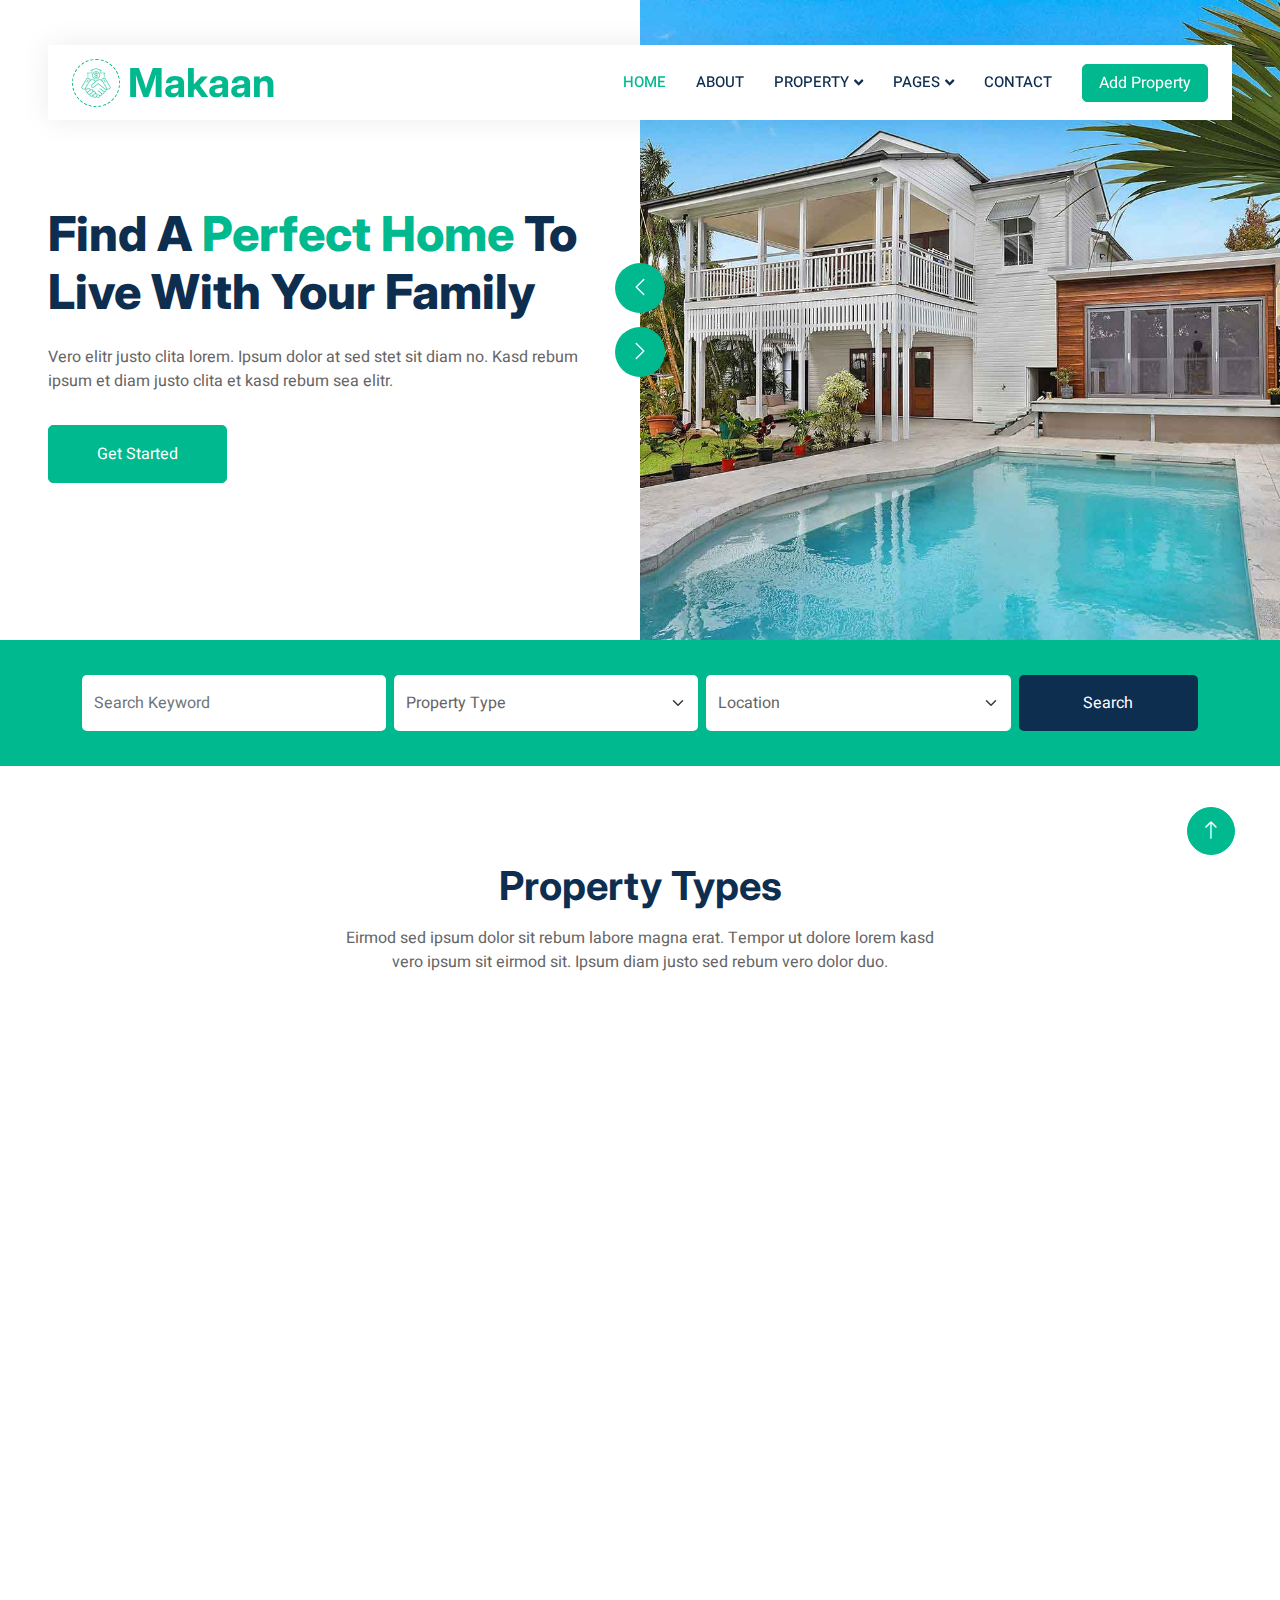
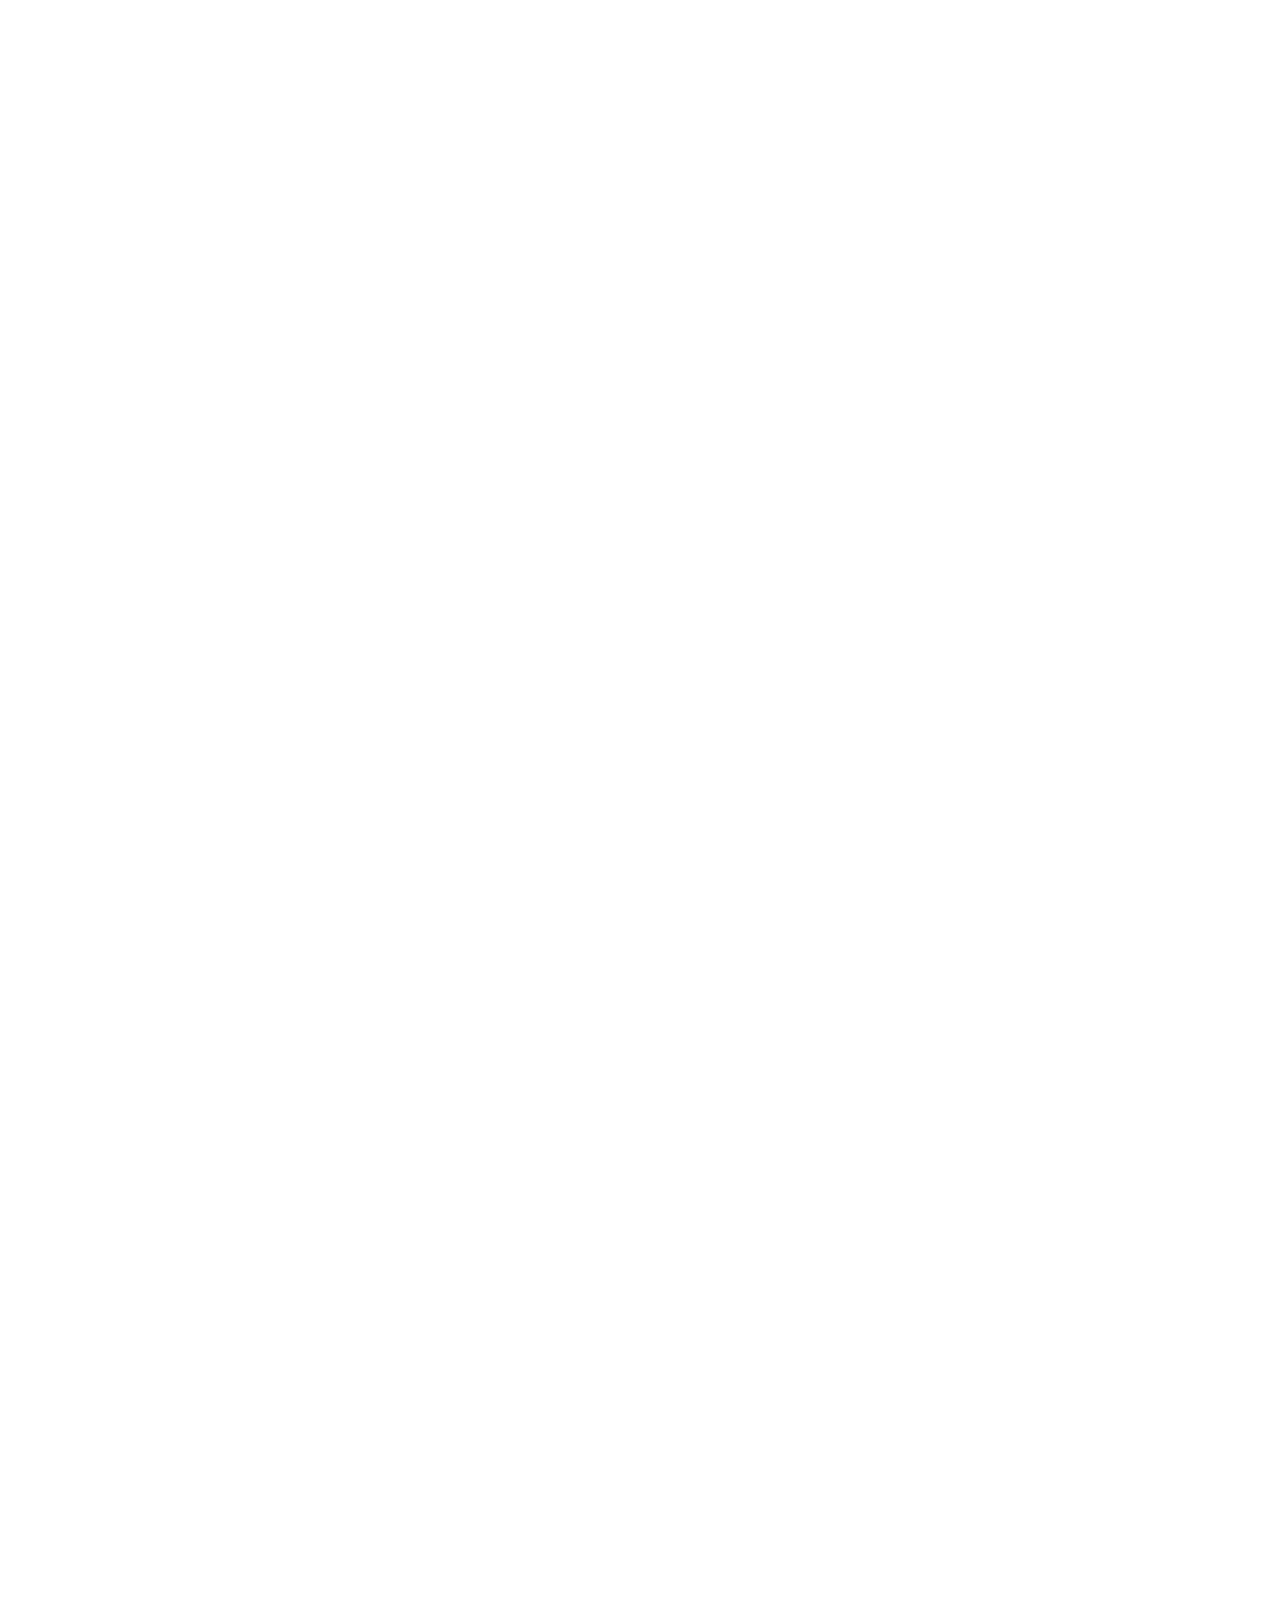
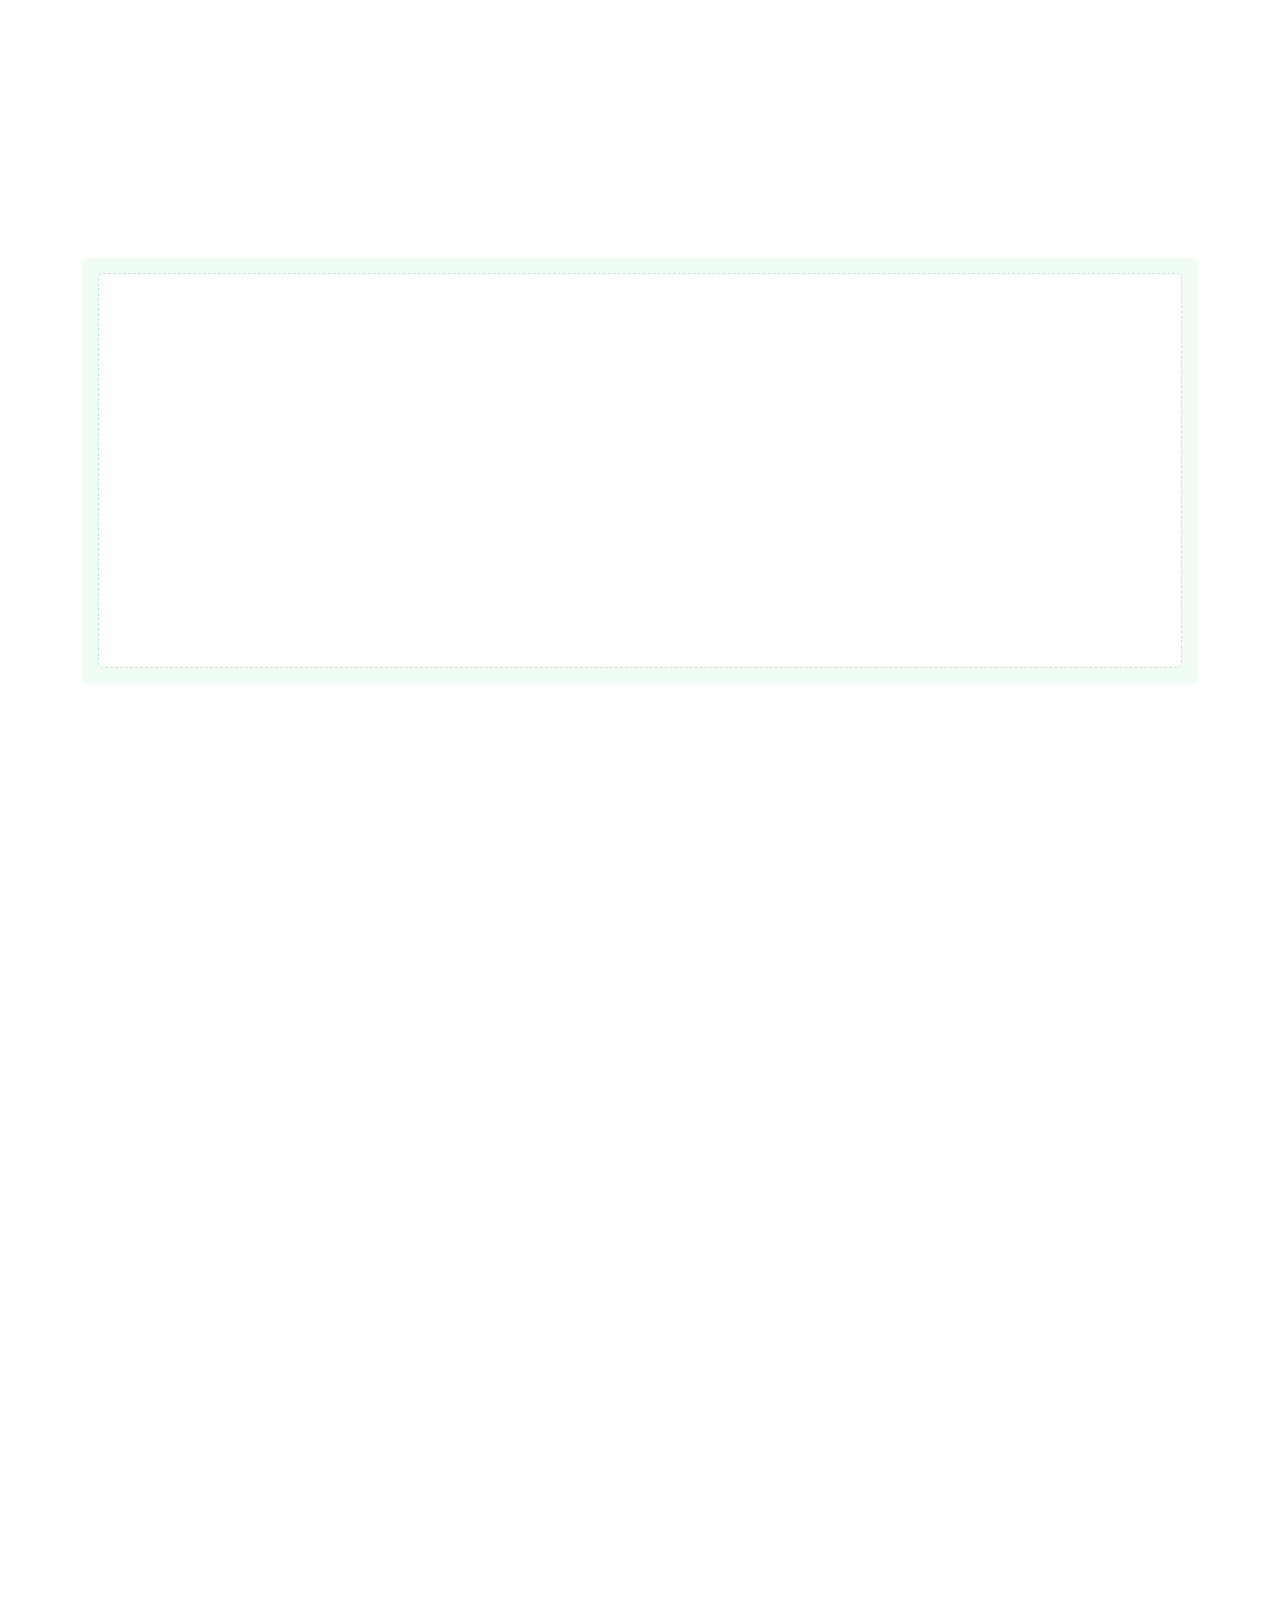
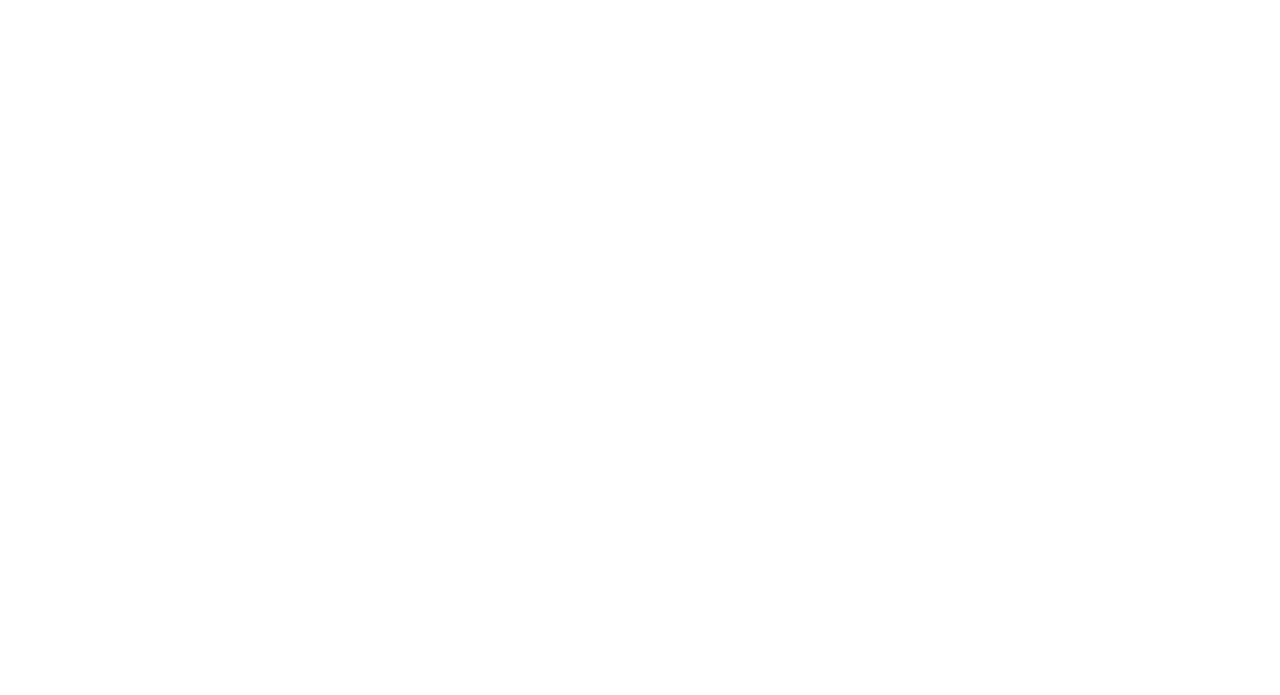
<file: Профи/website_conditioner/splitsystem/app/static/index.html>
<!DOCTYPE html>
<html lang="en">

<head>
    <meta charset="utf-8">
    <title>Makaan - Real Estate HTML Template</title>
    <meta content="width=device-width, initial-scale=1.0" name="viewport">
    <meta content="" name="keywords">
    <meta content="" name="description">

    <!-- Favicon -->
    <link href="img/favicon.ico" rel="icon">

    <!-- Google Web Fonts -->
    <link rel="preconnect" href="https://fonts.googleapis.com">
    <link rel="preconnect" href="https://fonts.gstatic.com" crossorigin>
    <link href="https://fonts.googleapis.com/css2?family=Heebo:wght@400;500;600&family=Inter:wght@700;800&display=swap" rel="stylesheet">
    
    <!-- Icon Font Stylesheet -->
    <link href="https://cdnjs.cloudflare.com/ajax/libs/font-awesome/5.10.0/css/all.min.css" rel="stylesheet">
    <link href="https://cdn.jsdelivr.net/npm/bootstrap-icons@1.4.1/font/bootstrap-icons.css" rel="stylesheet">

    <!-- Libraries Stylesheet -->
    <link href="lib/animate/animate.min.css" rel="stylesheet">
    <link href="lib/owlcarousel/assets/owl.carousel.min.css" rel="stylesheet">

    <!-- Customized Bootstrap Stylesheet -->
    <link href="css/bootstrap.min.css" rel="stylesheet">

    <!-- Template Stylesheet -->
    <link href="css/style.css" rel="stylesheet">
</head>

<body>
    <div class="container-xxl bg-white p-0">
        <!-- Spinner Start -->
        <div id="spinner" class="show bg-white position-fixed translate-middle w-100 vh-100 top-50 start-50 d-flex align-items-center justify-content-center">
            <div class="spinner-border text-primary" style="width: 3rem; height: 3rem;" role="status">
                <span class="sr-only">Loading...</span>
            </div>
        </div>
        <!-- Spinner End -->


        <!-- Navbar Start -->
        <div class="container-fluid nav-bar bg-transparent">
            <nav class="navbar navbar-expand-lg bg-white navbar-light py-0 px-4">
                <a href="index.html" class="navbar-brand d-flex align-items-center text-center">
                    <div class="icon p-2 me-2">
                        <img class="img-fluid" src="img/icon-deal.png" alt="Icon" style="width: 30px; height: 30px;">
                    </div>
                    <h1 class="m-0 text-primary">Makaan</h1>
                </a>
                <button type="button" class="navbar-toggler" data-bs-toggle="collapse" data-bs-target="#navbarCollapse">
                    <span class="navbar-toggler-icon"></span>
                </button>
                <div class="collapse navbar-collapse" id="navbarCollapse">
                    <div class="navbar-nav ms-auto">
                        <a href="index.html" class="nav-item nav-link active">Home</a>
                        <a href="about.html" class="nav-item nav-link">About</a>
                        <div class="nav-item dropdown">
                            <a href="#" class="nav-link dropdown-toggle" data-bs-toggle="dropdown">Property</a>
                            <div class="dropdown-menu rounded-0 m-0">
                                <a href="property-list.html" class="dropdown-item">Property List</a>
                                <a href="property-type.html" class="dropdown-item">Property Type</a>
                                <a href="property-agent.html" class="dropdown-item">Property Agent</a>
                            </div>
                        </div>
                        <div class="nav-item dropdown">
                            <a href="#" class="nav-link dropdown-toggle" data-bs-toggle="dropdown">Pages</a>
                            <div class="dropdown-menu rounded-0 m-0">
                                <a href="testimonial.html" class="dropdown-item">Testimonial</a>
                                <a href="404.html" class="dropdown-item">404 Error</a>
                            </div>
                        </div>
                        <a href="contact.html" class="nav-item nav-link">Contact</a>
                    </div>
                    <a href="" class="btn btn-primary px-3 d-none d-lg-flex">Add Property</a>
                </div>
            </nav>
        </div>
        <!-- Navbar End -->


        <!-- Header Start -->
        <div class="container-fluid header bg-white p-0">
            <div class="row g-0 align-items-center flex-column-reverse flex-md-row">
                <div class="col-md-6 p-5 mt-lg-5">
                    <h1 class="display-5 animated fadeIn mb-4">Find A <span class="text-primary">Perfect Home</span> To Live With Your Family</h1>
                    <p class="animated fadeIn mb-4 pb-2">Vero elitr justo clita lorem. Ipsum dolor at sed stet
                        sit diam no. Kasd rebum ipsum et diam justo clita et kasd rebum sea elitr.</p>
                    <a href="" class="btn btn-primary py-3 px-5 me-3 animated fadeIn">Get Started</a>
                </div>
                <div class="col-md-6 animated fadeIn">
                    <div class="owl-carousel header-carousel">
                        <div class="owl-carousel-item">
                            <img class="img-fluid" src="img/carousel-1.jpg" alt="">
                        </div>
                        <div class="owl-carousel-item">
                            <img class="img-fluid" src="img/carousel-2.jpg" alt="">
                        </div>
                    </div>
                </div>
            </div>
        </div>
        <!-- Header End -->


        <!-- Search Start -->
        <div class="container-fluid bg-primary mb-5 wow fadeIn" data-wow-delay="0.1s" style="padding: 35px;">
            <div class="container">
                <div class="row g-2">
                    <div class="col-md-10">
                        <div class="row g-2">
                            <div class="col-md-4">
                                <input type="text" class="form-control border-0 py-3" placeholder="Search Keyword">
                            </div>
                            <div class="col-md-4">
                                <select class="form-select border-0 py-3">
                                    <option selected>Property Type</option>
                                    <option value="1">Property Type 1</option>
                                    <option value="2">Property Type 2</option>
                                    <option value="3">Property Type 3</option>
                                </select>
                            </div>
                            <div class="col-md-4">
                                <select class="form-select border-0 py-3">
                                    <option selected>Location</option>
                                    <option value="1">Location 1</option>
                                    <option value="2">Location 2</option>
                                    <option value="3">Location 3</option>
                                </select>
                            </div>
                        </div>
                    </div>
                    <div class="col-md-2">
                        <button class="btn btn-dark border-0 w-100 py-3">Search</button>
                    </div>
                </div>
            </div>
        </div>
        <!-- Search End -->


        <!-- Category Start -->
        <div class="container-xxl py-5">
            <div class="container">
                <div class="text-center mx-auto mb-5 wow fadeInUp" data-wow-delay="0.1s" style="max-width: 600px;">
                    <h1 class="mb-3">Property Types</h1>
                    <p>Eirmod sed ipsum dolor sit rebum labore magna erat. Tempor ut dolore lorem kasd vero ipsum sit eirmod sit. Ipsum diam justo sed rebum vero dolor duo.</p>
                </div>
                <div class="row g-4">
                    <div class="col-lg-3 col-sm-6 wow fadeInUp" data-wow-delay="0.1s">
                        <a class="cat-item d-block bg-light text-center rounded p-3" href="">
                            <div class="rounded p-4">
                                <div class="icon mb-3">
                                    <img class="img-fluid" src="img/icon-apartment.png" alt="Icon">
                                </div>
                                <h6>Apartment</h6>
                                <span>123 Properties</span>
                            </div>
                        </a>
                    </div>
                    <div class="col-lg-3 col-sm-6 wow fadeInUp" data-wow-delay="0.3s">
                        <a class="cat-item d-block bg-light text-center rounded p-3" href="">
                            <div class="rounded p-4">
                                <div class="icon mb-3">
                                    <img class="img-fluid" src="img/icon-villa.png" alt="Icon">
                                </div>
                                <h6>Villa</h6>
                                <span>123 Properties</span>
                            </div>
                        </a>
                    </div>
                    <div class="col-lg-3 col-sm-6 wow fadeInUp" data-wow-delay="0.5s">
                        <a class="cat-item d-block bg-light text-center rounded p-3" href="">
                            <div class="rounded p-4">
                                <div class="icon mb-3">
                                    <img class="img-fluid" src="img/icon-house.png" alt="Icon">
                                </div>
                                <h6>Home</h6>
                                <span>123 Properties</span>
                            </div>
                        </a>
                    </div>
                    <div class="col-lg-3 col-sm-6 wow fadeInUp" data-wow-delay="0.7s">
                        <a class="cat-item d-block bg-light text-center rounded p-3" href="">
                            <div class="rounded p-4">
                                <div class="icon mb-3">
                                    <img class="img-fluid" src="img/icon-housing.png" alt="Icon">
                                </div>
                                <h6>Office</h6>
                                <span>123 Properties</span>
                            </div>
                        </a>
                    </div>
                    <div class="col-lg-3 col-sm-6 wow fadeInUp" data-wow-delay="0.1s">
                        <a class="cat-item d-block bg-light text-center rounded p-3" href="">
                            <div class="rounded p-4">
                                <div class="icon mb-3">
                                    <img class="img-fluid" src="img/icon-building.png" alt="Icon">
                                </div>
                                <h6>Building</h6>
                                <span>123 Properties</span>
                            </div>
                        </a>
                    </div>
                    <div class="col-lg-3 col-sm-6 wow fadeInUp" data-wow-delay="0.3s">
                        <a class="cat-item d-block bg-light text-center rounded p-3" href="">
                            <div class="rounded p-4">
                                <div class="icon mb-3">
                                    <img class="img-fluid" src="img/icon-neighborhood.png" alt="Icon">
                                </div>
                                <h6>Townhouse</h6>
                                <span>123 Properties</span>
                            </div>
                        </a>
                    </div>
                    <div class="col-lg-3 col-sm-6 wow fadeInUp" data-wow-delay="0.5s">
                        <a class="cat-item d-block bg-light text-center rounded p-3" href="">
                            <div class="rounded p-4">
                                <div class="icon mb-3">
                                    <img class="img-fluid" src="img/icon-condominium.png" alt="Icon">
                                </div>
                                <h6>Shop</h6>
                                <span>123 Properties</span>
                            </div>
                        </a>
                    </div>
                    <div class="col-lg-3 col-sm-6 wow fadeInUp" data-wow-delay="0.7s">
                        <a class="cat-item d-block bg-light text-center rounded p-3" href="">
                            <div class="rounded p-4">
                                <div class="icon mb-3">
                                    <img class="img-fluid" src="img/icon-luxury.png" alt="Icon">
                                </div>
                                <h6>Garage</h6>
                                <span>123 Properties</span>
                            </div>
                        </a>
                    </div>
                </div>
            </div>
        </div>
        <!-- Category End -->


        <!-- About Start -->
        <div class="container-xxl py-5">
            <div class="container">
                <div class="row g-5 align-items-center">
                    <div class="col-lg-6 wow fadeIn" data-wow-delay="0.1s">
                        <div class="about-img position-relative overflow-hidden p-5 pe-0">
                            <img class="img-fluid w-100" src="img/about.jpg">
                        </div>
                    </div>
                    <div class="col-lg-6 wow fadeIn" data-wow-delay="0.5s">
                        <h1 class="mb-4">#1 Place To Find The Perfect Property</h1>
                        <p class="mb-4">Tempor erat elitr rebum at clita. Diam dolor diam ipsum sit. Aliqu diam amet diam et eos. Clita erat ipsum et lorem et sit, sed stet lorem sit clita duo justo magna dolore erat amet</p>
                        <p><i class="fa fa-check text-primary me-3"></i>Tempor erat elitr rebum at clita</p>
                        <p><i class="fa fa-check text-primary me-3"></i>Aliqu diam amet diam et eos</p>
                        <p><i class="fa fa-check text-primary me-3"></i>Clita duo justo magna dolore erat amet</p>
                        <a class="btn btn-primary py-3 px-5 mt-3" href="">Read More</a>
                    </div>
                </div>
            </div>
        </div>
        <!-- About End -->


        <!-- Property List Start -->
        <div class="container-xxl py-5">
            <div class="container">
                <div class="row g-0 gx-5 align-items-end">
                    <div class="col-lg-6">
                        <div class="text-start mx-auto mb-5 wow slideInLeft" data-wow-delay="0.1s">
                            <h1 class="mb-3">Property Listing</h1>
                            <p>Eirmod sed ipsum dolor sit rebum labore magna erat. Tempor ut dolore lorem kasd vero ipsum sit eirmod sit diam justo sed rebum.</p>
                        </div>
                    </div>
                    <div class="col-lg-6 text-start text-lg-end wow slideInRight" data-wow-delay="0.1s">
                        <ul class="nav nav-pills d-inline-flex justify-content-end mb-5">
                            <li class="nav-item me-2">
                                <a class="btn btn-outline-primary active" data-bs-toggle="pill" href="#tab-1">Featured</a>
                            </li>
                            <li class="nav-item me-2">
                                <a class="btn btn-outline-primary" data-bs-toggle="pill" href="#tab-2">For Sell</a>
                            </li>
                            <li class="nav-item me-0">
                                <a class="btn btn-outline-primary" data-bs-toggle="pill" href="#tab-3">For Rent</a>
                            </li>
                        </ul>
                    </div>
                </div>
                <div class="tab-content">
                    <div id="tab-1" class="tab-pane fade show p-0 active">
                        <div class="row g-4">
                            <div class="col-lg-4 col-md-6 wow fadeInUp" data-wow-delay="0.1s">
                                <div class="property-item rounded overflow-hidden">
                                    <div class="position-relative overflow-hidden">
                                        <a href=""><img class="img-fluid" src="img/property-1.jpg" alt=""></a>
                                        <div class="bg-primary rounded text-white position-absolute start-0 top-0 m-4 py-1 px-3">For Sell</div>
                                        <div class="bg-white rounded-top text-primary position-absolute start-0 bottom-0 mx-4 pt-1 px-3">Appartment</div>
                                    </div>
                                    <div class="p-4 pb-0">
                                        <h5 class="text-primary mb-3">$12,345</h5>
                                        <a class="d-block h5 mb-2" href="">Golden Urban House For Sell</a>
                                        <p><i class="fa fa-map-marker-alt text-primary me-2"></i>123 Street, New York, USA</p>
                                    </div>
                                    <div class="d-flex border-top">
                                        <small class="flex-fill text-center border-end py-2"><i class="fa fa-ruler-combined text-primary me-2"></i>1000 Sqft</small>
                                        <small class="flex-fill text-center border-end py-2"><i class="fa fa-bed text-primary me-2"></i>3 Bed</small>
                                        <small class="flex-fill text-center py-2"><i class="fa fa-bath text-primary me-2"></i>2 Bath</small>
                                    </div>
                                </div>
                            </div>
                            <div class="col-lg-4 col-md-6 wow fadeInUp" data-wow-delay="0.3s">
                                <div class="property-item rounded overflow-hidden">
                                    <div class="position-relative overflow-hidden">
                                        <a href=""><img class="img-fluid" src="img/property-2.jpg" alt=""></a>
                                        <div class="bg-primary rounded text-white position-absolute start-0 top-0 m-4 py-1 px-3">For Rent</div>
                                        <div class="bg-white rounded-top text-primary position-absolute start-0 bottom-0 mx-4 pt-1 px-3">Villa</div>
                                    </div>
                                    <div class="p-4 pb-0">
                                        <h5 class="text-primary mb-3">$12,345</h5>
                                        <a class="d-block h5 mb-2" href="">Golden Urban House For Sell</a>
                                        <p><i class="fa fa-map-marker-alt text-primary me-2"></i>123 Street, New York, USA</p>
                                    </div>
                                    <div class="d-flex border-top">
                                        <small class="flex-fill text-center border-end py-2"><i class="fa fa-ruler-combined text-primary me-2"></i>1000 Sqft</small>
                                        <small class="flex-fill text-center border-end py-2"><i class="fa fa-bed text-primary me-2"></i>3 Bed</small>
                                        <small class="flex-fill text-center py-2"><i class="fa fa-bath text-primary me-2"></i>2 Bath</small>
                                    </div>
                                </div>
                            </div>
                            <div class="col-lg-4 col-md-6 wow fadeInUp" data-wow-delay="0.5s">
                                <div class="property-item rounded overflow-hidden">
                                    <div class="position-relative overflow-hidden">
                                        <a href=""><img class="img-fluid" src="img/property-3.jpg" alt=""></a>
                                        <div class="bg-primary rounded text-white position-absolute start-0 top-0 m-4 py-1 px-3">For Sell</div>
                                        <div class="bg-white rounded-top text-primary position-absolute start-0 bottom-0 mx-4 pt-1 px-3">Office</div>
                                    </div>
                                    <div class="p-4 pb-0">
                                        <h5 class="text-primary mb-3">$12,345</h5>
                                        <a class="d-block h5 mb-2" href="">Golden Urban House For Sell</a>
                                        <p><i class="fa fa-map-marker-alt text-primary me-2"></i>123 Street, New York, USA</p>
                                    </div>
                                    <div class="d-flex border-top">
                                        <small class="flex-fill text-center border-end py-2"><i class="fa fa-ruler-combined text-primary me-2"></i>1000 Sqft</small>
                                        <small class="flex-fill text-center border-end py-2"><i class="fa fa-bed text-primary me-2"></i>3 Bed</small>
                                        <small class="flex-fill text-center py-2"><i class="fa fa-bath text-primary me-2"></i>2 Bath</small>
                                    </div>
                                </div>
                            </div>
                            <div class="col-lg-4 col-md-6 wow fadeInUp" data-wow-delay="0.1s">
                                <div class="property-item rounded overflow-hidden">
                                    <div class="position-relative overflow-hidden">
                                        <a href=""><img class="img-fluid" src="img/property-4.jpg" alt=""></a>
                                        <div class="bg-primary rounded text-white position-absolute start-0 top-0 m-4 py-1 px-3">For Rent</div>
                                        <div class="bg-white rounded-top text-primary position-absolute start-0 bottom-0 mx-4 pt-1 px-3">Building</div>
                                    </div>
                                    <div class="p-4 pb-0">
                                        <h5 class="text-primary mb-3">$12,345</h5>
                                        <a class="d-block h5 mb-2" href="">Golden Urban House For Sell</a>
                                        <p><i class="fa fa-map-marker-alt text-primary me-2"></i>123 Street, New York, USA</p>
                                    </div>
                                    <div class="d-flex border-top">
                                        <small class="flex-fill text-center border-end py-2"><i class="fa fa-ruler-combined text-primary me-2"></i>1000 Sqft</small>
                                        <small class="flex-fill text-center border-end py-2"><i class="fa fa-bed text-primary me-2"></i>3 Bed</small>
                                        <small class="flex-fill text-center py-2"><i class="fa fa-bath text-primary me-2"></i>2 Bath</small>
                                    </div>
                                </div>
                            </div>
                            <div class="col-lg-4 col-md-6 wow fadeInUp" data-wow-delay="0.3s">
                                <div class="property-item rounded overflow-hidden">
                                    <div class="position-relative overflow-hidden">
                                        <a href=""><img class="img-fluid" src="img/property-5.jpg" alt=""></a>
                                        <div class="bg-primary rounded text-white position-absolute start-0 top-0 m-4 py-1 px-3">For Sell</div>
                                        <div class="bg-white rounded-top text-primary position-absolute start-0 bottom-0 mx-4 pt-1 px-3">Home</div>
                                    </div>
                                    <div class="p-4 pb-0">
                                        <h5 class="text-primary mb-3">$12,345</h5>
                                        <a class="d-block h5 mb-2" href="">Golden Urban House For Sell</a>
                                        <p><i class="fa fa-map-marker-alt text-primary me-2"></i>123 Street, New York, USA</p>
                                    </div>
                                    <div class="d-flex border-top">
                                        <small class="flex-fill text-center border-end py-2"><i class="fa fa-ruler-combined text-primary me-2"></i>1000 Sqft</small>
                                        <small class="flex-fill text-center border-end py-2"><i class="fa fa-bed text-primary me-2"></i>3 Bed</small>
                                        <small class="flex-fill text-center py-2"><i class="fa fa-bath text-primary me-2"></i>2 Bath</small>
                                    </div>
                                </div>
                            </div>
                            <div class="col-lg-4 col-md-6 wow fadeInUp" data-wow-delay="0.5s">
                                <div class="property-item rounded overflow-hidden">
                                    <div class="position-relative overflow-hidden">
                                        <a href=""><img class="img-fluid" src="img/property-6.jpg" alt=""></a>
                                        <div class="bg-primary rounded text-white position-absolute start-0 top-0 m-4 py-1 px-3">For Rent</div>
                                        <div class="bg-white rounded-top text-primary position-absolute start-0 bottom-0 mx-4 pt-1 px-3">Shop</div>
                                    </div>
                                    <div class="p-4 pb-0">
                                        <h5 class="text-primary mb-3">$12,345</h5>
                                        <a class="d-block h5 mb-2" href="">Golden Urban House For Sell</a>
                                        <p><i class="fa fa-map-marker-alt text-primary me-2"></i>123 Street, New York, USA</p>
                                    </div>
                                    <div class="d-flex border-top">
                                        <small class="flex-fill text-center border-end py-2"><i class="fa fa-ruler-combined text-primary me-2"></i>1000 Sqft</small>
                                        <small class="flex-fill text-center border-end py-2"><i class="fa fa-bed text-primary me-2"></i>3 Bed</small>
                                        <small class="flex-fill text-center py-2"><i class="fa fa-bath text-primary me-2"></i>2 Bath</small>
                                    </div>
                                </div>
                            </div>
                            <div class="col-12 text-center wow fadeInUp" data-wow-delay="0.1s">
                                <a class="btn btn-primary py-3 px-5" href="">Browse More Property</a>
                            </div>
                        </div>
                    </div>
                    <div id="tab-2" class="tab-pane fade show p-0">
                        <div class="row g-4">
                            <div class="col-lg-4 col-md-6">
                                <div class="property-item rounded overflow-hidden">
                                    <div class="position-relative overflow-hidden">
                                        <a href=""><img class="img-fluid" src="img/property-1.jpg" alt=""></a>
                                        <div class="bg-primary rounded text-white position-absolute start-0 top-0 m-4 py-1 px-3">For Sell</div>
                                        <div class="bg-white rounded-top text-primary position-absolute start-0 bottom-0 mx-4 pt-1 px-3">Appartment</div>
                                    </div>
                                    <div class="p-4 pb-0">
                                        <h5 class="text-primary mb-3">$12,345</h5>
                                        <a class="d-block h5 mb-2" href="">Golden Urban House For Sell</a>
                                        <p><i class="fa fa-map-marker-alt text-primary me-2"></i>123 Street, New York, USA</p>
                                    </div>
                                    <div class="d-flex border-top">
                                        <small class="flex-fill text-center border-end py-2"><i class="fa fa-ruler-combined text-primary me-2"></i>1000 Sqft</small>
                                        <small class="flex-fill text-center border-end py-2"><i class="fa fa-bed text-primary me-2"></i>3 Bed</small>
                                        <small class="flex-fill text-center py-2"><i class="fa fa-bath text-primary me-2"></i>2 Bath</small>
                                    </div>
                                </div>
                            </div>
                            <div class="col-lg-4 col-md-6">
                                <div class="property-item rounded overflow-hidden">
                                    <div class="position-relative overflow-hidden">
                                        <a href=""><img class="img-fluid" src="img/property-2.jpg" alt=""></a>
                                        <div class="bg-primary rounded text-white position-absolute start-0 top-0 m-4 py-1 px-3">For Rent</div>
                                        <div class="bg-white rounded-top text-primary position-absolute start-0 bottom-0 mx-4 pt-1 px-3">Villa</div>
                                    </div>
                                    <div class="p-4 pb-0">
                                        <h5 class="text-primary mb-3">$12,345</h5>
                                        <a class="d-block h5 mb-2" href="">Golden Urban House For Sell</a>
                                        <p><i class="fa fa-map-marker-alt text-primary me-2"></i>123 Street, New York, USA</p>
                                    </div>
                                    <div class="d-flex border-top">
                                        <small class="flex-fill text-center border-end py-2"><i class="fa fa-ruler-combined text-primary me-2"></i>1000 Sqft</small>
                                        <small class="flex-fill text-center border-end py-2"><i class="fa fa-bed text-primary me-2"></i>3 Bed</small>
                                        <small class="flex-fill text-center py-2"><i class="fa fa-bath text-primary me-2"></i>2 Bath</small>
                                    </div>
                                </div>
                            </div>
                            <div class="col-lg-4 col-md-6">
                                <div class="property-item rounded overflow-hidden">
                                    <div class="position-relative overflow-hidden">
                                        <a href=""><img class="img-fluid" src="img/property-3.jpg" alt=""></a>
                                        <div class="bg-primary rounded text-white position-absolute start-0 top-0 m-4 py-1 px-3">For Sell</div>
                                        <div class="bg-white rounded-top text-primary position-absolute start-0 bottom-0 mx-4 pt-1 px-3">Office</div>
                                    </div>
                                    <div class="p-4 pb-0">
                                        <h5 class="text-primary mb-3">$12,345</h5>
                                        <a class="d-block h5 mb-2" href="">Golden Urban House For Sell</a>
                                        <p><i class="fa fa-map-marker-alt text-primary me-2"></i>123 Street, New York, USA</p>
                                    </div>
                                    <div class="d-flex border-top">
                                        <small class="flex-fill text-center border-end py-2"><i class="fa fa-ruler-combined text-primary me-2"></i>1000 Sqft</small>
                                        <small class="flex-fill text-center border-end py-2"><i class="fa fa-bed text-primary me-2"></i>3 Bed</small>
                                        <small class="flex-fill text-center py-2"><i class="fa fa-bath text-primary me-2"></i>2 Bath</small>
                                    </div>
                                </div>
                            </div>
                            <div class="col-lg-4 col-md-6">
                                <div class="property-item rounded overflow-hidden">
                                    <div class="position-relative overflow-hidden">
                                        <a href=""><img class="img-fluid" src="img/property-4.jpg" alt=""></a>
                                        <div class="bg-primary rounded text-white position-absolute start-0 top-0 m-4 py-1 px-3">For Rent</div>
                                        <div class="bg-white rounded-top text-primary position-absolute start-0 bottom-0 mx-4 pt-1 px-3">Building</div>
                                    </div>
                                    <div class="p-4 pb-0">
                                        <h5 class="text-primary mb-3">$12,345</h5>
                                        <a class="d-block h5 mb-2" href="">Golden Urban House For Sell</a>
                                        <p><i class="fa fa-map-marker-alt text-primary me-2"></i>123 Street, New York, USA</p>
                                    </div>
                                    <div class="d-flex border-top">
                                        <small class="flex-fill text-center border-end py-2"><i class="fa fa-ruler-combined text-primary me-2"></i>1000 Sqft</small>
                                        <small class="flex-fill text-center border-end py-2"><i class="fa fa-bed text-primary me-2"></i>3 Bed</small>
                                        <small class="flex-fill text-center py-2"><i class="fa fa-bath text-primary me-2"></i>2 Bath</small>
                                    </div>
                                </div>
                            </div>
                            <div class="col-lg-4 col-md-6">
                                <div class="property-item rounded overflow-hidden">
                                    <div class="position-relative overflow-hidden">
                                        <a href=""><img class="img-fluid" src="img/property-5.jpg" alt=""></a>
                                        <div class="bg-primary rounded text-white position-absolute start-0 top-0 m-4 py-1 px-3">For Sell</div>
                                        <div class="bg-white rounded-top text-primary position-absolute start-0 bottom-0 mx-4 pt-1 px-3">Home</div>
                                    </div>
                                    <div class="p-4 pb-0">
                                        <h5 class="text-primary mb-3">$12,345</h5>
                                        <a class="d-block h5 mb-2" href="">Golden Urban House For Sell</a>
                                        <p><i class="fa fa-map-marker-alt text-primary me-2"></i>123 Street, New York, USA</p>
                                    </div>
                                    <div class="d-flex border-top">
                                        <small class="flex-fill text-center border-end py-2"><i class="fa fa-ruler-combined text-primary me-2"></i>1000 Sqft</small>
                                        <small class="flex-fill text-center border-end py-2"><i class="fa fa-bed text-primary me-2"></i>3 Bed</small>
                                        <small class="flex-fill text-center py-2"><i class="fa fa-bath text-primary me-2"></i>2 Bath</small>
                                    </div>
                                </div>
                            </div>
                            <div class="col-lg-4 col-md-6">
                                <div class="property-item rounded overflow-hidden">
                                    <div class="position-relative overflow-hidden">
                                        <a href=""><img class="img-fluid" src="img/property-6.jpg" alt=""></a>
                                        <div class="bg-primary rounded text-white position-absolute start-0 top-0 m-4 py-1 px-3">For Rent</div>
                                        <div class="bg-white rounded-top text-primary position-absolute start-0 bottom-0 mx-4 pt-1 px-3">Shop</div>
                                    </div>
                                    <div class="p-4 pb-0">
                                        <h5 class="text-primary mb-3">$12,345</h5>
                                        <a class="d-block h5 mb-2" href="">Golden Urban House For Sell</a>
                                        <p><i class="fa fa-map-marker-alt text-primary me-2"></i>123 Street, New York, USA</p>
                                    </div>
                                    <div class="d-flex border-top">
                                        <small class="flex-fill text-center border-end py-2"><i class="fa fa-ruler-combined text-primary me-2"></i>1000 Sqft</small>
                                        <small class="flex-fill text-center border-end py-2"><i class="fa fa-bed text-primary me-2"></i>3 Bed</small>
                                        <small class="flex-fill text-center py-2"><i class="fa fa-bath text-primary me-2"></i>2 Bath</small>
                                    </div>
                                </div>
                            </div>
                            <div class="col-12 text-center">
                                <a class="btn btn-primary py-3 px-5" href="">Browse More Property</a>
                            </div>
                        </div>
                    </div>
                    <div id="tab-3" class="tab-pane fade show p-0">
                        <div class="row g-4">
                            <div class="col-lg-4 col-md-6">
                                <div class="property-item rounded overflow-hidden">
                                    <div class="position-relative overflow-hidden">
                                        <a href=""><img class="img-fluid" src="img/property-1.jpg" alt=""></a>
                                        <div class="bg-primary rounded text-white position-absolute start-0 top-0 m-4 py-1 px-3">For Sell</div>
                                        <div class="bg-white rounded-top text-primary position-absolute start-0 bottom-0 mx-4 pt-1 px-3">Appartment</div>
                                    </div>
                                    <div class="p-4 pb-0">
                                        <h5 class="text-primary mb-3">$12,345</h5>
                                        <a class="d-block h5 mb-2" href="">Golden Urban House For Sell</a>
                                        <p><i class="fa fa-map-marker-alt text-primary me-2"></i>123 Street, New York, USA</p>
                                    </div>
                                    <div class="d-flex border-top">
                                        <small class="flex-fill text-center border-end py-2"><i class="fa fa-ruler-combined text-primary me-2"></i>1000 Sqft</small>
                                        <small class="flex-fill text-center border-end py-2"><i class="fa fa-bed text-primary me-2"></i>3 Bed</small>
                                        <small class="flex-fill text-center py-2"><i class="fa fa-bath text-primary me-2"></i>2 Bath</small>
                                    </div>
                                </div>
                            </div>
                            <div class="col-lg-4 col-md-6">
                                <div class="property-item rounded overflow-hidden">
                                    <div class="position-relative overflow-hidden">
                                        <a href=""><img class="img-fluid" src="img/property-2.jpg" alt=""></a>
                                        <div class="bg-primary rounded text-white position-absolute start-0 top-0 m-4 py-1 px-3">For Rent</div>
                                        <div class="bg-white rounded-top text-primary position-absolute start-0 bottom-0 mx-4 pt-1 px-3">Villa</div>
                                    </div>
                                    <div class="p-4 pb-0">
                                        <h5 class="text-primary mb-3">$12,345</h5>
                                        <a class="d-block h5 mb-2" href="">Golden Urban House For Sell</a>
                                        <p><i class="fa fa-map-marker-alt text-primary me-2"></i>123 Street, New York, USA</p>
                                    </div>
                                    <div class="d-flex border-top">
                                        <small class="flex-fill text-center border-end py-2"><i class="fa fa-ruler-combined text-primary me-2"></i>1000 Sqft</small>
                                        <small class="flex-fill text-center border-end py-2"><i class="fa fa-bed text-primary me-2"></i>3 Bed</small>
                                        <small class="flex-fill text-center py-2"><i class="fa fa-bath text-primary me-2"></i>2 Bath</small>
                                    </div>
                                </div>
                            </div>
                            <div class="col-lg-4 col-md-6">
                                <div class="property-item rounded overflow-hidden">
                                    <div class="position-relative overflow-hidden">
                                        <a href=""><img class="img-fluid" src="img/property-3.jpg" alt=""></a>
                                        <div class="bg-primary rounded text-white position-absolute start-0 top-0 m-4 py-1 px-3">For Sell</div>
                                        <div class="bg-white rounded-top text-primary position-absolute start-0 bottom-0 mx-4 pt-1 px-3">Office</div>
                                    </div>
                                    <div class="p-4 pb-0">
                                        <h5 class="text-primary mb-3">$12,345</h5>
                                        <a class="d-block h5 mb-2" href="">Golden Urban House For Sell</a>
                                        <p><i class="fa fa-map-marker-alt text-primary me-2"></i>123 Street, New York, USA</p>
                                    </div>
                                    <div class="d-flex border-top">
                                        <small class="flex-fill text-center border-end py-2"><i class="fa fa-ruler-combined text-primary me-2"></i>1000 Sqft</small>
                                        <small class="flex-fill text-center border-end py-2"><i class="fa fa-bed text-primary me-2"></i>3 Bed</small>
                                        <small class="flex-fill text-center py-2"><i class="fa fa-bath text-primary me-2"></i>2 Bath</small>
                                    </div>
                                </div>
                            </div>
                            <div class="col-lg-4 col-md-6">
                                <div class="property-item rounded overflow-hidden">
                                    <div class="position-relative overflow-hidden">
                                        <a href=""><img class="img-fluid" src="img/property-4.jpg" alt=""></a>
                                        <div class="bg-primary rounded text-white position-absolute start-0 top-0 m-4 py-1 px-3">For Rent</div>
                                        <div class="bg-white rounded-top text-primary position-absolute start-0 bottom-0 mx-4 pt-1 px-3">Building</div>
                                    </div>
                                    <div class="p-4 pb-0">
                                        <h5 class="text-primary mb-3">$12,345</h5>
                                        <a class="d-block h5 mb-2" href="">Golden Urban House For Sell</a>
                                        <p><i class="fa fa-map-marker-alt text-primary me-2"></i>123 Street, New York, USA</p>
                                    </div>
                                    <div class="d-flex border-top">
                                        <small class="flex-fill text-center border-end py-2"><i class="fa fa-ruler-combined text-primary me-2"></i>1000 Sqft</small>
                                        <small class="flex-fill text-center border-end py-2"><i class="fa fa-bed text-primary me-2"></i>3 Bed</small>
                                        <small class="flex-fill text-center py-2"><i class="fa fa-bath text-primary me-2"></i>2 Bath</small>
                                    </div>
                                </div>
                            </div>
                            <div class="col-lg-4 col-md-6">
                                <div class="property-item rounded overflow-hidden">
                                    <div class="position-relative overflow-hidden">
                                        <a href=""><img class="img-fluid" src="img/property-5.jpg" alt=""></a>
                                        <div class="bg-primary rounded text-white position-absolute start-0 top-0 m-4 py-1 px-3">For Sell</div>
                                        <div class="bg-white rounded-top text-primary position-absolute start-0 bottom-0 mx-4 pt-1 px-3">Home</div>
                                    </div>
                                    <div class="p-4 pb-0">
                                        <h5 class="text-primary mb-3">$12,345</h5>
                                        <a class="d-block h5 mb-2" href="">Golden Urban House For Sell</a>
                                        <p><i class="fa fa-map-marker-alt text-primary me-2"></i>123 Street, New York, USA</p>
                                    </div>
                                    <div class="d-flex border-top">
                                        <small class="flex-fill text-center border-end py-2"><i class="fa fa-ruler-combined text-primary me-2"></i>1000 Sqft</small>
                                        <small class="flex-fill text-center border-end py-2"><i class="fa fa-bed text-primary me-2"></i>3 Bed</small>
                                        <small class="flex-fill text-center py-2"><i class="fa fa-bath text-primary me-2"></i>2 Bath</small>
                                    </div>
                                </div>
                            </div>
                            <div class="col-lg-4 col-md-6">
                                <div class="property-item rounded overflow-hidden">
                                    <div class="position-relative overflow-hidden">
                                        <a href=""><img class="img-fluid" src="img/property-6.jpg" alt=""></a>
                                        <div class="bg-primary rounded text-white position-absolute start-0 top-0 m-4 py-1 px-3">For Rent</div>
                                        <div class="bg-white rounded-top text-primary position-absolute start-0 bottom-0 mx-4 pt-1 px-3">Shop</div>
                                    </div>
                                    <div class="p-4 pb-0">
                                        <h5 class="text-primary mb-3">$12,345</h5>
                                        <a class="d-block h5 mb-2" href="">Golden Urban House For Sell</a>
                                        <p><i class="fa fa-map-marker-alt text-primary me-2"></i>123 Street, New York, USA</p>
                                    </div>
                                    <div class="d-flex border-top">
                                        <small class="flex-fill text-center border-end py-2"><i class="fa fa-ruler-combined text-primary me-2"></i>1000 Sqft</small>
                                        <small class="flex-fill text-center border-end py-2"><i class="fa fa-bed text-primary me-2"></i>3 Bed</small>
                                        <small class="flex-fill text-center py-2"><i class="fa fa-bath text-primary me-2"></i>2 Bath</small>
                                    </div>
                                </div>
                            </div>
                            <div class="col-12 text-center">
                                <a class="btn btn-primary py-3 px-5" href="">Browse More Property</a>
                            </div>
                        </div>
                    </div>
                </div>
            </div>
        </div>
        <!-- Property List End -->


        <!-- Call to Action Start -->
        <div class="container-xxl py-5">
            <div class="container">
                <div class="bg-light rounded p-3">
                    <div class="bg-white rounded p-4" style="border: 1px dashed rgba(0, 185, 142, .3)">
                        <div class="row g-5 align-items-center">
                            <div class="col-lg-6 wow fadeIn" data-wow-delay="0.1s">
                                <img class="img-fluid rounded w-100" src="img/call-to-action.jpg" alt="">
                            </div>
                            <div class="col-lg-6 wow fadeIn" data-wow-delay="0.5s">
                                <div class="mb-4">
                                    <h1 class="mb-3">Contact With Our Certified Agent</h1>
                                    <p>Eirmod sed ipsum dolor sit rebum magna erat. Tempor lorem kasd vero ipsum sit sit diam justo sed vero dolor duo.</p>
                                </div>
                                <a href="" class="btn btn-primary py-3 px-4 me-2"><i class="fa fa-phone-alt me-2"></i>Make A Call</a>
                                <a href="" class="btn btn-dark py-3 px-4"><i class="fa fa-calendar-alt me-2"></i>Get Appoinment</a>
                            </div>
                        </div>
                    </div>
                </div>
            </div>
        </div>
        <!-- Call to Action End -->


        <!-- Team Start -->
        <div class="container-xxl py-5">
            <div class="container">
                <div class="text-center mx-auto mb-5 wow fadeInUp" data-wow-delay="0.1s" style="max-width: 600px;">
                    <h1 class="mb-3">Property Agents</h1>
                    <p>Eirmod sed ipsum dolor sit rebum labore magna erat. Tempor ut dolore lorem kasd vero ipsum sit eirmod sit. Ipsum diam justo sed rebum vero dolor duo.</p>
                </div>
                <div class="row g-4">
                    <div class="col-lg-3 col-md-6 wow fadeInUp" data-wow-delay="0.1s">
                        <div class="team-item rounded overflow-hidden">
                            <div class="position-relative">
                                <img class="img-fluid" src="img/team-1.jpg" alt="">
                                <div class="position-absolute start-50 top-100 translate-middle d-flex align-items-center">
                                    <a class="btn btn-square mx-1" href=""><i class="fab fa-facebook-f"></i></a>
                                    <a class="btn btn-square mx-1" href=""><i class="fab fa-twitter"></i></a>
                                    <a class="btn btn-square mx-1" href=""><i class="fab fa-instagram"></i></a>
                                </div>
                            </div>
                            <div class="text-center p-4 mt-3">
                                <h5 class="fw-bold mb-0">Full Name</h5>
                                <small>Designation</small>
                            </div>
                        </div>
                    </div>
                    <div class="col-lg-3 col-md-6 wow fadeInUp" data-wow-delay="0.3s">
                        <div class="team-item rounded overflow-hidden">
                            <div class="position-relative">
                                <img class="img-fluid" src="img/team-2.jpg" alt="">
                                <div class="position-absolute start-50 top-100 translate-middle d-flex align-items-center">
                                    <a class="btn btn-square mx-1" href=""><i class="fab fa-facebook-f"></i></a>
                                    <a class="btn btn-square mx-1" href=""><i class="fab fa-twitter"></i></a>
                                    <a class="btn btn-square mx-1" href=""><i class="fab fa-instagram"></i></a>
                                </div>
                            </div>
                            <div class="text-center p-4 mt-3">
                                <h5 class="fw-bold mb-0">Full Name</h5>
                                <small>Designation</small>
                            </div>
                        </div>
                    </div>
                    <div class="col-lg-3 col-md-6 wow fadeInUp" data-wow-delay="0.5s">
                        <div class="team-item rounded overflow-hidden">
                            <div class="position-relative">
                                <img class="img-fluid" src="img/team-3.jpg" alt="">
                                <div class="position-absolute start-50 top-100 translate-middle d-flex align-items-center">
                                    <a class="btn btn-square mx-1" href=""><i class="fab fa-facebook-f"></i></a>
                                    <a class="btn btn-square mx-1" href=""><i class="fab fa-twitter"></i></a>
                                    <a class="btn btn-square mx-1" href=""><i class="fab fa-instagram"></i></a>
                                </div>
                            </div>
                            <div class="text-center p-4 mt-3">
                                <h5 class="fw-bold mb-0">Full Name</h5>
                                <small>Designation</small>
                            </div>
                        </div>
                    </div>
                    <div class="col-lg-3 col-md-6 wow fadeInUp" data-wow-delay="0.7s">
                        <div class="team-item rounded overflow-hidden">
                            <div class="position-relative">
                                <img class="img-fluid" src="img/team-4.jpg" alt="">
                                <div class="position-absolute start-50 top-100 translate-middle d-flex align-items-center">
                                    <a class="btn btn-square mx-1" href=""><i class="fab fa-facebook-f"></i></a>
                                    <a class="btn btn-square mx-1" href=""><i class="fab fa-twitter"></i></a>
                                    <a class="btn btn-square mx-1" href=""><i class="fab fa-instagram"></i></a>
                                </div>
                            </div>
                            <div class="text-center p-4 mt-3">
                                <h5 class="fw-bold mb-0">Full Name</h5>
                                <small>Designation</small>
                            </div>
                        </div>
                    </div>
                </div>
            </div>
        </div>
        <!-- Team End -->


        <!-- Testimonial Start -->
        <div class="container-xxl py-5">
            <div class="container">
                <div class="text-center mx-auto mb-5 wow fadeInUp" data-wow-delay="0.1s" style="max-width: 600px;">
                    <h1 class="mb-3">Our Clients Say!</h1>
                    <p>Eirmod sed ipsum dolor sit rebum labore magna erat. Tempor ut dolore lorem kasd vero ipsum sit eirmod sit. Ipsum diam justo sed rebum vero dolor duo.</p>
                </div>
                <div class="owl-carousel testimonial-carousel wow fadeInUp" data-wow-delay="0.1s">
                    <div class="testimonial-item bg-light rounded p-3">
                        <div class="bg-white border rounded p-4">
                            <p>Tempor stet labore dolor clita stet diam amet ipsum dolor duo ipsum rebum stet dolor amet diam stet. Est stet ea lorem amet est kasd kasd erat eos</p>
                            <div class="d-flex align-items-center">
                                <img class="img-fluid flex-shrink-0 rounded" src="img/testimonial-1.jpg" style="width: 45px; height: 45px;">
                                <div class="ps-3">
                                    <h6 class="fw-bold mb-1">Client Name</h6>
                                    <small>Profession</small>
                                </div>
                            </div>
                        </div>
                    </div>
                    <div class="testimonial-item bg-light rounded p-3">
                        <div class="bg-white border rounded p-4">
                            <p>Tempor stet labore dolor clita stet diam amet ipsum dolor duo ipsum rebum stet dolor amet diam stet. Est stet ea lorem amet est kasd kasd erat eos</p>
                            <div class="d-flex align-items-center">
                                <img class="img-fluid flex-shrink-0 rounded" src="img/testimonial-2.jpg" style="width: 45px; height: 45px;">
                                <div class="ps-3">
                                    <h6 class="fw-bold mb-1">Client Name</h6>
                                    <small>Profession</small>
                                </div>
                            </div>
                        </div>
                    </div>
                    <div class="testimonial-item bg-light rounded p-3">
                        <div class="bg-white border rounded p-4">
                            <p>Tempor stet labore dolor clita stet diam amet ipsum dolor duo ipsum rebum stet dolor amet diam stet. Est stet ea lorem amet est kasd kasd erat eos</p>
                            <div class="d-flex align-items-center">
                                <img class="img-fluid flex-shrink-0 rounded" src="img/testimonial-3.jpg" style="width: 45px; height: 45px;">
                                <div class="ps-3">
                                    <h6 class="fw-bold mb-1">Client Name</h6>
                                    <small>Profession</small>
                                </div>
                            </div>
                        </div>
                    </div>
                </div>
            </div>
        </div>
        <!-- Testimonial End -->
        

        <!-- Footer Start -->
        <div class="container-fluid bg-dark text-white-50 footer pt-5 mt-5 wow fadeIn" data-wow-delay="0.1s">
            <div class="container py-5">
                <div class="row g-5">
                    <div class="col-lg-3 col-md-6">
                        <h5 class="text-white mb-4">Get In Touch</h5>
                        <p class="mb-2"><i class="fa fa-map-marker-alt me-3"></i>123 Street, New York, USA</p>
                        <p class="mb-2"><i class="fa fa-phone-alt me-3"></i>+012 345 67890</p>
                        <p class="mb-2"><i class="fa fa-envelope me-3"></i>info@example.com</p>
                        <div class="d-flex pt-2">
                            <a class="btn btn-outline-light btn-social" href=""><i class="fab fa-twitter"></i></a>
                            <a class="btn btn-outline-light btn-social" href=""><i class="fab fa-facebook-f"></i></a>
                            <a class="btn btn-outline-light btn-social" href=""><i class="fab fa-youtube"></i></a>
                            <a class="btn btn-outline-light btn-social" href=""><i class="fab fa-linkedin-in"></i></a>
                        </div>
                    </div>
                    <div class="col-lg-3 col-md-6">
                        <h5 class="text-white mb-4">Quick Links</h5>
                        <a class="btn btn-link text-white-50" href="">About Us</a>
                        <a class="btn btn-link text-white-50" href="">Contact Us</a>
                        <a class="btn btn-link text-white-50" href="">Our Services</a>
                        <a class="btn btn-link text-white-50" href="">Privacy Policy</a>
                        <a class="btn btn-link text-white-50" href="">Terms & Condition</a>
                    </div>
                    <div class="col-lg-3 col-md-6">
                        <h5 class="text-white mb-4">Photo Gallery</h5>
                        <div class="row g-2 pt-2">
                            <div class="col-4">
                                <img class="img-fluid rounded bg-light p-1" src="img/property-1.jpg" alt="">
                            </div>
                            <div class="col-4">
                                <img class="img-fluid rounded bg-light p-1" src="img/property-2.jpg" alt="">
                            </div>
                            <div class="col-4">
                                <img class="img-fluid rounded bg-light p-1" src="img/property-3.jpg" alt="">
                            </div>
                            <div class="col-4">
                                <img class="img-fluid rounded bg-light p-1" src="img/property-4.jpg" alt="">
                            </div>
                            <div class="col-4">
                                <img class="img-fluid rounded bg-light p-1" src="img/property-5.jpg" alt="">
                            </div>
                            <div class="col-4">
                                <img class="img-fluid rounded bg-light p-1" src="img/property-6.jpg" alt="">
                            </div>
                        </div>
                    </div>
                    <div class="col-lg-3 col-md-6">
                        <h5 class="text-white mb-4">Newsletter</h5>
                        <p>Dolor amet sit justo amet elitr clita ipsum elitr est.</p>
                        <div class="position-relative mx-auto" style="max-width: 400px;">
                            <input class="form-control bg-transparent w-100 py-3 ps-4 pe-5" type="text" placeholder="Your email">
                            <button type="button" class="btn btn-primary py-2 position-absolute top-0 end-0 mt-2 me-2">SignUp</button>
                        </div>
                    </div>
                </div>
            </div>
            <div class="container">
                <div class="copyright">
                    <div class="row">
                        <div class="col-md-6 text-center text-md-start mb-3 mb-md-0">
                            &copy; <a class="border-bottom" href="#">Your Site Name</a>, All Right Reserved. 
							
							<!--/*** This template is free as long as you keep the footer author’s credit link/attribution link/backlink. If you'd like to use the template without the footer author’s credit link/attribution link/backlink, you can purchase the Credit Removal License from "https://htmlcodex.com/credit-removal". Thank you for your support. ***/-->
							Designed By <a class="border-bottom" href="https://htmlcodex.com">HTML Codex</a>
                        </div>
                        <div class="col-md-6 text-center text-md-end">
                            <div class="footer-menu">
                                <a href="">Home</a>
                                <a href="">Cookies</a>
                                <a href="">Help</a>
                                <a href="">FQAs</a>
                            </div>
                        </div>
                    </div>
                </div>
            </div>
        </div>
        <!-- Footer End -->


        <!-- Back to Top -->
        <a href="#" class="btn btn-lg btn-primary btn-lg-square back-to-top"><i class="bi bi-arrow-up"></i></a>
    </div>

    <!-- JavaScript Libraries -->
    <script src="https://code.jquery.com/jquery-3.4.1.min.js"></script>
    <script src="https://cdn.jsdelivr.net/npm/bootstrap@5.0.0/dist/js/bootstrap.bundle.min.js"></script>
    <script src="lib/wow/wow.min.js"></script>
    <script src="lib/easing/easing.min.js"></script>
    <script src="lib/waypoints/waypoints.min.js"></script>
    <script src="lib/owlcarousel/owl.carousel.min.js"></script>

    <!-- Template Javascript -->
    <script src="js/main.js"></script>
</body>

</html>
</file>
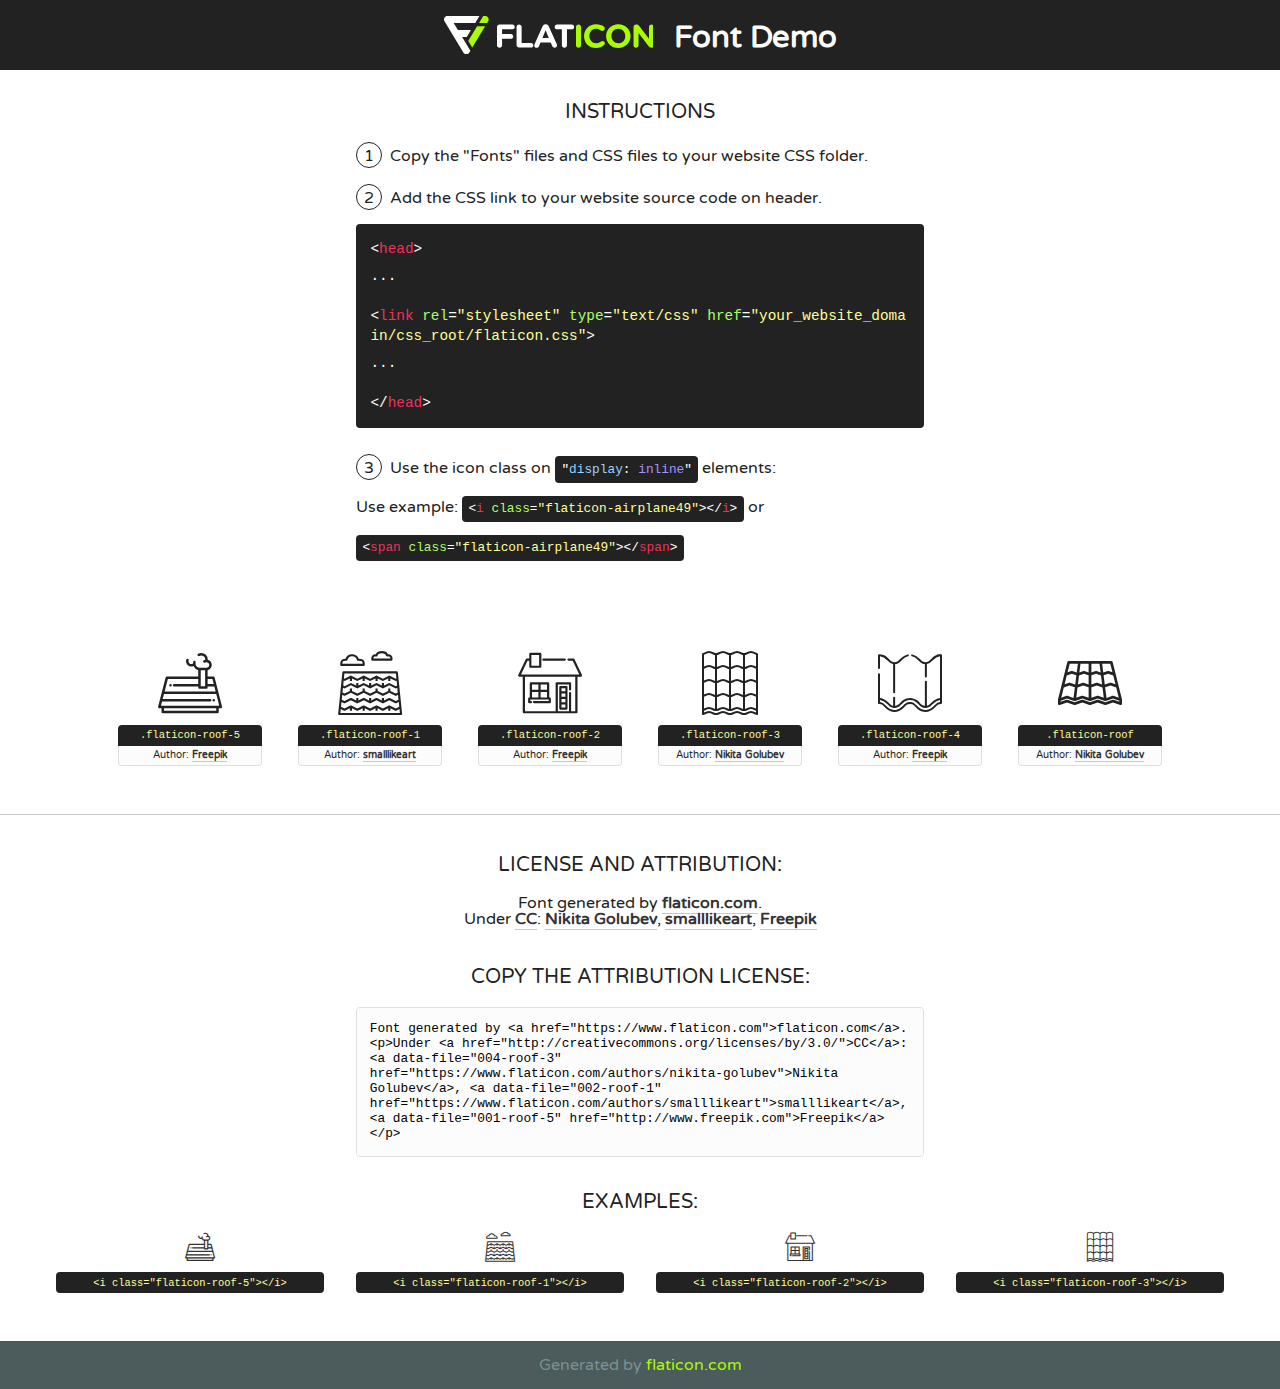
<file: Профи/website_roof/roof/static/fonts/flaticon/font/flaticon.html>
<!DOCTYPE html>
<!--
  Flaticon icon font: Flaticon
  Creation date: 12/03/2020 06:28
-->
<html>
<!DOCTYPE html>
<html>

<head>
    <title>Flaticon WebFont</title>
    <link href="http://fonts.googleapis.com/css?family=Varela+Round" rel="stylesheet" type="text/css" />
    <link rel="stylesheet" type="text/css" href="flaticon.css">
    <meta charset="UTF-8">
    <style>
    html, body, div, span, applet, object, iframe,
    h1, h2, h3, h4, h5, h6, p, blockquote, pre,
    a, abbr, acronym, address, big, cite, code,
    del, dfn, em, img, ins, kbd, q, s, samp,
    small, strike, strong, sub, sup, tt, var,
    b, u, i, center,
    dl, dt, dd, ol, ul, li,
    fieldset, form, label, legend,
    table, caption, tbody, tfoot, thead, tr, th, td,
    article, aside, canvas, details, embed, 
    figure, figcaption, footer, header, hgroup, 
    menu, nav, output, ruby, section, summary,
    time, mark, audio, video {
        margin: 0;
        padding: 0;
        border: 0;
        font-size: 100%;
        font: inherit;
        vertical-align: baseline;
    }
    /* HTML5 display-role reset for older browsers */
    article, aside, details, figcaption, figure, 
    footer, header, hgroup, menu, nav, section {
        display: block;
    }
    body {
        line-height: 1;
    }
    ol, ul {
        list-style: none;
    }
    blockquote, q {
        quotes: none;
    }
    blockquote:before, blockquote:after,
    q:before, q:after {
        content: '';
        content: none;
    }
    table {
        border-collapse: collapse;
        border-spacing: 0;
    }
    body {
        font-family: 'Varela Round', Helvetica, Arial, sans-serif;
        font-size: 16px;
        color: #222;
    }
    a {
        color: #333;
        border-bottom: 1px solid #a9fd00;
        font-weight: bold;
        text-decoration: none;
    }
    * {
        -moz-box-sizing: border-box;
        -webkit-box-sizing: border-box;
        box-sizing: border-box;
        margin: 0;
        padding: 0;
    }
    [class^="flaticon-"]:before, [class*=" flaticon-"]:before, [class^="flaticon-"]:after, [class*=" flaticon-"]:after {
        font-family: Flaticon;
        font-size: 30px;
        font-style: normal;
        margin-left: 20px;
        color: #333;
    }
    .wrapper {
        max-width: 600px;
        margin: auto;
        padding: 0 1em;
    }
    .title {
        font-size: 1.25em;
        text-align: center;
        margin-bottom: 1em;
        text-transform: uppercase;
    }
    header {
        text-align: center;
        background-color: #222;
        color: #fff;
        padding: 1em;
    }
    header .logo {
        width: 210px;
        height: 38px;
        display: inline-block;
        vertical-align: middle;
        margin-right: 1em;
        border: none;
    }
    header strong {
        font-size: 1.95em;
        font-weight: bold;
        vertical-align: middle;
        margin-top: 5px;
        display: inline-block;
    }
    .demo {
        margin: 2em auto;
        line-height: 1.25em;
    }
    .demo ul li {
        margin-bottom: 1em;
    }
    .demo ul li .num {
        color: #222;
        border-radius: 20px;
        display: inline-block;
        width: 26px;
        padding: 3px;
        height: 26px;
        text-align: center;
        margin-right: 0.5em;
        border: 1px solid #222;
    }
    .demo ul li code {
        background-color: #222;
        border-radius: 4px;
        padding: 0.25em 0.5em;
        display: inline-block;
        color: #fff;
        font-family: Consolas,Monaco,Lucida Console,Liberation Mono,DejaVu Sans Mono,Bitstream Vera Sans Mono,Courier New, monospace;
        font-weight: lighter;
        margin-top: 1em;
        font-size: 0.8em;
        word-break: break-all;
    }
    .demo ul li code.big {
        padding: 1em;
        font-size: 0.9em;
    }
    .demo ul li code .red {
        color: #EF3159;
    }
    .demo ul li code .green {
        color: #ACFF65;
    }
    .demo ul li code .yellow {
        color: #FFFF99;
    }
    .demo ul li code .blue {
        color: #99D3FF;
    }
    .demo ul li code .purple {
        color: #A295FF;
    }
    .demo ul li code .dots {
        margin-top: 0.5em;
        display: block;
    }
    #glyphs {
        border-bottom: 1px solid #ccc;
        padding: 2em 0;
        text-align: center;
    }
    .glyph {
        display: inline-block;
        width: 9em;
        margin: 1em;
        text-align: center;
        vertical-align: top;
        background: #FFF;
    }
    .glyph .glyph-icon {
        padding: 10px;
        display: block;
        font-family:"Flaticon";
        font-size: 64px;
        line-height: 1;
    }
    .glyph .glyph-icon:before {
        font-size: 64px;
        color: #222;
        margin-left: 0;
    }
    .class-name {
        font-size: 0.65em;
        background-color: #222;
        color: #fff;
        border-radius: 4px 4px 0 0;
        padding: 0.5em;
        color: #FFFF99;
        font-family: Consolas,Monaco,Lucida Console,Liberation Mono,DejaVu Sans Mono,Bitstream Vera Sans Mono,Courier New, monospace;
    }
    .author-name {
        font-size: 0.6em;
        background-color: #fcfcfd;
        border: 1px solid #DEDEE4;
        border-top: 0;
        border-radius: 0 0 4px 4px;
        padding: 0.5em;
    }
    .class-name:last-child {
        font-size: 10px;
        color:#888;
    }
    .class-name:last-child a {
        font-size: 10px;
        color:#555;
    }
    .class-name:last-child a:hover {
        color:#a9fd00;
    }
    .glyph > input {
        display: block;
        width: 100px;
        margin: 5px auto;
        text-align: center;
        font-size: 12px;
        cursor: text;
    }
    .glyph > input.icon-input {
        font-family:"Flaticon";
        font-size: 16px;
        margin-bottom: 10px;
    }
    .attribution .title {
        margin-top: 2em;
    }
    .attribution textarea {
        background-color: #fcfcfd;
        padding: 1em;
        border: none;
        box-shadow: none;
        border: 1px solid #DEDEE4;
        border-radius: 4px;
        resize: none;
        width: 100%;
        height: 150px;
        font-size: 0.8em;
        font-family: Consolas,Monaco,Lucida Console,Liberation Mono,DejaVu Sans Mono,Bitstream Vera Sans Mono,Courier New, monospace;
        -webkit-appearance: none;
    }
    .iconsuse {
        margin: 2em auto;
        text-align: center;
        max-width: 1200px;
    }
    .iconsuse:after {
        content: '';
        display: table;
        clear: both;
    }
    .iconsuse .image {
        float: left;
        width: 25%;
        padding: 0 1em;
    }
    .iconsuse .image p {
        margin-bottom: 1em;
    }
    .iconsuse .image span {
        display: block;
        font-size: 0.65em;
        background-color: #222;
        color: #fff;
        border-radius: 4px;
        padding: 0.5em;
        color: #FFFF99;
        margin-top: 1em;
        font-family: Consolas,Monaco,Lucida Console,Liberation Mono,DejaVu Sans Mono,Bitstream Vera Sans Mono,Courier New, monospace;
    }
    #footer {
        text-align: center;
        background-color: #4C5B5C;
        color: #7c9192;
        padding: 1em;
    }
    #footer a {
        border: none;
        color: #a9fd00;
        font-weight: normal;
    }
    @media (max-width: 960px) {
        .iconsuse .image {
            width: 50%;
        }
    }
    @media (max-width: 560px) {
        .iconsuse .image {
            width: 100%;
        }
    }
    </style>
</head>

<body class="characters-off">

    <header>
        <a href="https://www.flaticon.com" target="_blank" class="logo">
            <svg version="1.1" xmlns="http://www.w3.org/2000/svg" xmlns:xlink="http://www.w3.org/1999/xlink" xmlns:a="http://ns.adobe.com/AdobeSVGViewerExtensions/3.0/" viewBox="0 0 560.875 102.036" enable-background="new 0 0 560.875 102.036" xml:space="preserve">
                <defs>
                </defs>
                <g>
                    <g class="letters">
                        <path fill="#ffffff" d="M141.596,29.675c0-3.777,2.985-6.767,6.764-6.767h34.438c3.426,0,6.15,2.728,6.15,6.15
                        c0,3.43-2.724,6.149-6.15,6.149h-27.674v13.091h23.719c3.429,0,6.151,2.724,6.151,6.15c0,3.43-2.723,6.149-6.151,6.149h-23.719
                        v17.574c0,3.773-2.986,6.761-6.764,6.761c-3.779,0-6.764-2.989-6.764-6.761V29.675z"></path>
                        <path fill="#ffffff" d="M193.844,29.149c0-3.781,2.985-6.767,6.764-6.767c3.776,0,6.763,2.985,6.763,6.767v42.957h25.039
                        c3.426,0,6.149,2.726,6.149,6.153c0,3.425-2.723,6.15-6.149,6.15h-31.802c-3.779,0-6.764-2.986-6.764-6.768V29.149z"></path>
                        <path fill="#ffffff" d="M241.891,75.71l21.438-48.407c1.492-3.341,4.215-5.357,7.906-5.357h0.792
                        c3.686,0,6.323,2.017,7.815,5.357l21.439,48.407c0.436,0.967,0.701,1.845,0.701,2.723c0,3.602-2.809,6.501-6.414,6.501
                        c-3.161,0-5.269-1.845-6.499-4.655l-4.132-9.661h-27.059l-4.301,10.102c-1.144,2.631-3.426,4.214-6.237,4.214
                        c-3.517,0-6.24-2.81-6.24-6.325C241.1,77.64,241.451,76.677,241.891,75.71z M279.932,58.666l-8.521-20.297l-8.526,20.297H279.932
                        z"></path>
                        <path fill="#ffffff" d="M314.864,35.387H301.86c-3.429,0-6.239-2.813-6.239-6.238c0-3.429,2.811-6.24,6.239-6.24h39.533
                        c3.426,0,6.237,2.811,6.237,6.24c0,3.425-2.811,6.238-6.237,6.238h-13.001v42.785c0,3.773-2.99,6.761-6.764,6.761
                        c-3.779,0-6.764-2.989-6.764-6.761V35.387z"></path>
                        <path fill="#A9FD00" d="M352.615,29.149c0-3.781,2.985-6.767,6.767-6.767c3.774,0,6.761,2.985,6.761,6.767v49.024
                        c0,3.773-2.987,6.761-6.761,6.761c-3.781,0-6.767-2.989-6.767-6.761V29.149z"></path>
                        <path fill="#A9FD00" d="M374.132,53.836v-0.179c0-17.481,13.178-31.801,32.065-31.801c9.22,0,15.459,2.458,20.557,6.238
                        c1.402,1.054,2.637,2.985,2.637,5.357c0,3.692-2.985,6.59-6.681,6.59c-1.845,0-3.071-0.702-4.044-1.319
                        c-3.776-2.813-7.729-4.393-12.562-4.393c-10.364,0-17.831,8.611-17.831,19.154v0.173c0,10.542,7.291,19.329,17.831,19.329
                        c5.715,0,9.492-1.756,13.359-4.834c1.049-0.874,2.458-1.491,4.039-1.491c3.429,0,6.325,2.813,6.325,6.236
                        c0,2.106-1.056,3.78-2.282,4.834c-5.539,4.834-12.036,7.733-21.878,7.733C387.572,85.464,374.132,71.493,374.132,53.836z"></path>
                        <path fill="#A9FD00" d="M433.009,53.836v-0.179c0-17.481,13.79-31.801,32.766-31.801c18.981,0,32.592,14.143,32.592,31.628v0.173
                        c0,17.483-13.785,31.807-32.769,31.807C446.625,85.464,433.009,71.32,433.009,53.836z M484.224,53.836v-0.179
                        c0-10.539-7.725-19.326-18.626-19.326c-10.893,0-18.449,8.611-18.449,19.154v0.173c0,10.542,7.73,19.329,18.626,19.329
                        C476.676,72.986,484.224,64.378,484.224,53.836z"></path>
                        <path fill="#A9FD00" d="M506.233,29.321c0-3.774,2.99-6.763,6.767-6.763h1.401c3.252,0,5.183,1.583,7.029,3.953l26.093,34.265
                        V29.059c0-3.692,2.99-6.677,6.681-6.677c3.683,0,6.671,2.985,6.671,6.677v48.934c0,3.78-2.987,6.765-6.764,6.765h-0.436
                        c-3.257,0-5.188-1.581-7.034-3.953l-27.056-35.492v32.944c0,3.687-2.985,6.676-6.678,6.676c-3.683,0-6.673-2.989-6.673-6.676
                        V29.321z"></path>
                    </g>
                    <g class="insignia">
                        <path fill="#ffffff" d="M48.372,56.137h12.517l11.156-18.537H37.186L25.688,18.539h57.825L94.668,0H9.271
                        C5.925,0,2.842,1.801,1.198,4.716c-1.644,2.907-1.593,6.482,0.134,9.343l50.38,83.501c1.678,2.781,4.689,4.476,7.938,4.476
                        c3.246,0,6.257-1.695,7.935-4.476l2.898-4.804L48.372,56.137z"></path>
                        <g class="i">
                            <path fill="#A9FD00" d="M93.575,18.539h0.031v0.004l21.652,0.004l2.705-4.488c1.727-2.861,1.778-6.436,0.133-9.343
                            C116.454,1.801,113.371,0,110.026,0h-5.294L93.575,18.539z"></path>
                            <polygon fill="#A9FD00" points="88.291,27.356 64.725,66.486 75.519,84.404 109.942,27.356"></polygon>
                        </g>
                    </g>
                </g>
            </svg>
        </a>
        <strong>Font Demo</strong>
    </header>


    <section class="demo wrapper">

        <p class="title">Instructions</p>

        <ul>
            <li>
                <span class="num">1</span>Copy the "Fonts" files and CSS files to your website CSS folder.
            </li>
            <li>
                <span class="num">2</span>Add the CSS link to your website source code on header.
                <code class="big">
                    &lt;<span class="red">head</span>&gt;
                    <br/><span class="dots">...</span>
                    <br/>&lt;<span class="red">link</span> <span class="green">rel</span>=<span class="yellow">"stylesheet"</span> <span class="green">type</span>=<span class="yellow">"text/css"</span> <span class="green">href</span>=<span class="yellow">"your_website_domain/css_root/flaticon.css"</span>&gt;
                    <br/><span class="dots">...</span>
                    <br/>&lt;/<span class="red">head</span>&gt;
                </code>
            </li>

            <li>
                <p>
                    <span class="num">3</span>Use the icon class on <code>"<span class="blue">display</span>:<span class="purple"> inline</span>"</code> elements:
                    <br />
                    Use example: <code>&lt;<span class="red">i</span> <span class="green">class</span>=<span class="yellow">&quot;flaticon-airplane49&quot;</span>&gt;&lt;/<span class="red">i</span>&gt;</code> or <code>&lt;<span class="red">span</span> <span class="green">class</span>=<span class="yellow">&quot;flaticon-airplane49&quot;</span>&gt;&lt;/<span class="red">span</span>&gt;</code>
            </li>
        </ul>

    </section>




   <section id="glyphs">          
    
      
        <div class="glyph"><div class="glyph-icon flaticon-roof-5"></div>
            <div class="class-name">.flaticon-roof-5</div>
            <div class="author-name">Author: <a data-file="001-roof-5" href="http://www.freepik.com">Freepik</a> </div> 
        </div>        
        
        <div class="glyph"><div class="glyph-icon flaticon-roof-1"></div>
            <div class="class-name">.flaticon-roof-1</div>
            <div class="author-name">Author: <a data-file="002-roof-1" href="https://www.flaticon.com/authors/smalllikeart">smalllikeart</a> </div> 
        </div>        
        
        <div class="glyph"><div class="glyph-icon flaticon-roof-2"></div>
            <div class="class-name">.flaticon-roof-2</div>
            <div class="author-name">Author: <a data-file="003-roof-2" href="http://www.freepik.com">Freepik</a> </div> 
        </div>        
        
        <div class="glyph"><div class="glyph-icon flaticon-roof-3"></div>
            <div class="class-name">.flaticon-roof-3</div>
            <div class="author-name">Author: <a data-file="004-roof-3" href="https://www.flaticon.com/authors/nikita-golubev">Nikita Golubev</a> </div> 
        </div>        
        
        <div class="glyph"><div class="glyph-icon flaticon-roof-4"></div>
            <div class="class-name">.flaticon-roof-4</div>
            <div class="author-name">Author: <a data-file="005-roof-4" href="http://www.freepik.com">Freepik</a> </div> 
        </div>        
        
        <div class="glyph"><div class="glyph-icon flaticon-roof"></div>
            <div class="class-name">.flaticon-roof</div>
            <div class="author-name">Author: <a data-file="006-roof" href="https://www.flaticon.com/authors/nikita-golubev">Nikita Golubev</a> </div> 
        </div>        
        

    </section>



    <section class="attribution wrapper"   style="text-align:center;">

      <div class="title">License and attribution:</div><div class="attrDiv">Font generated by <a href="https://www.flaticon.com">flaticon.com</a>. <div><p>Under <a href="http://creativecommons.org/licenses/by/3.0/">CC</a>: <a data-file="004-roof-3" href="https://www.flaticon.com/authors/nikita-golubev">Nikita Golubev</a>, <a data-file="002-roof-1" href="https://www.flaticon.com/authors/smalllikeart">smalllikeart</a>, <a data-file="001-roof-5" href="http://www.freepik.com">Freepik</a></p>  </div>
      </div>
      <div class="title">Copy the Attribution License:</div>

    <textarea onclick="this.focus();this.select();">Font generated by &lt;a href=&quot;https://www.flaticon.com&quot;&gt;flaticon.com&lt;/a&gt;. <p>Under <a href="http://creativecommons.org/licenses/by/3.0/">CC</a>: <a data-file="004-roof-3" href="https://www.flaticon.com/authors/nikita-golubev">Nikita Golubev</a>, <a data-file="002-roof-1" href="https://www.flaticon.com/authors/smalllikeart">smalllikeart</a>, <a data-file="001-roof-5" href="http://www.freepik.com">Freepik</a></p>  
     </textarea>

    </section>

    <section class="iconsuse">

          <div class="title">Examples:</div>            
             
            <div class="image">
                <p>
                    <i class="glyph-icon flaticon-roof-5"></i> 
                    <span>&lt;i class=&quot;flaticon-roof-5&quot;&gt;&lt;/i&gt;</span>
                </p>
            </div>
            
            <div class="image">
                <p>
                    <i class="glyph-icon flaticon-roof-1"></i> 
                    <span>&lt;i class=&quot;flaticon-roof-1&quot;&gt;&lt;/i&gt;</span>
                </p>
            </div>
            
            <div class="image">
                <p>
                    <i class="glyph-icon flaticon-roof-2"></i> 
                    <span>&lt;i class=&quot;flaticon-roof-2&quot;&gt;&lt;/i&gt;</span>
                </p>
            </div>
            
            <div class="image">
                <p>
                    <i class="glyph-icon flaticon-roof-3"></i> 
                    <span>&lt;i class=&quot;flaticon-roof-3&quot;&gt;&lt;/i&gt;</span>
                </p>
            </div>
                       
        </div>
                            
    </section>

<div id="footer">
    <div>Generated by <a href="https://www.flaticon.com">flaticon.com</a>
    </div>
</div>



</body>
</html>
</file>
<file: Профи/website_conditioner/splitsystem/app/static/css/style.css>
/********** Template CSS **********/
:root {
    --primary: #00B98E;
    --secondary: #FF6922;
    --light: #EFFDF5;
    --dark: #0E2E50;
}

.back-to-top {
    position: fixed;
    display: none;
    right: 45px;
    bottom: 45px;
    z-index: 99;
}


/*** Spinner ***/
#spinner {
    opacity: 0;
    visibility: hidden;
    transition: opacity .5s ease-out, visibility 0s linear .5s;
    z-index: 99999;
}

#spinner.show {
    transition: opacity .5s ease-out, visibility 0s linear 0s;
    visibility: visible;
    opacity: 1;
}


/*** Button ***/
.btn {
    transition: .5s;
}

.btn.btn-primary,
.btn.btn-secondary {
    color: #FFFFFF;
}

.btn-square {
    width: 38px;
    height: 38px;
}

.btn-sm-square {
    width: 32px;
    height: 32px;
}

.btn-lg-square {
    width: 48px;
    height: 48px;
}

.btn-square,
.btn-sm-square,
.btn-lg-square {
    padding: 0;
    display: flex;
    align-items: center;
    justify-content: center;
    font-weight: normal;
    border-radius: 50px;
}


/*** Navbar ***/
.nav-bar {
    position: relative;
    margin-top: 45px;
    padding: 0 3rem;
    transition: .5s;
    z-index: 9999;
}

.nav-bar.sticky-top {
    position: sticky;
    padding: 0;
    z-index: 9999;
}

.navbar {
    box-shadow: 0 0 30px rgba(0, 0, 0, .08);
}

.navbar .dropdown-toggle::after {
    border: none;
    content: "\f107";
    font-family: "Font Awesome 5 Free";
    font-weight: 900;
    vertical-align: middle;
    margin-left: 5px;
    transition: .5s;
}

.navbar .dropdown-toggle[aria-expanded=true]::after {
    transform: rotate(-180deg);
}

.navbar-light .navbar-nav .nav-link {
    margin-right: 30px;
    padding: 25px 0;
    color: #FFFFFF;
    font-size: 15px;
    text-transform: uppercase;
    outline: none;
}

.navbar-light .navbar-nav .nav-link:hover,
.navbar-light .navbar-nav .nav-link.active {
    color: var(--primary);
}

@media (max-width: 991.98px) {
    .nav-bar {
        margin: 0;
        padding: 0;
    }

    .navbar-light .navbar-nav .nav-link  {
        margin-right: 0;
        padding: 10px 0;
    }

    .navbar-light .navbar-nav {
        border-top: 1px solid #EEEEEE;
    }
}

.navbar-light .navbar-brand {
    height: 75px;
}

.navbar-light .navbar-nav .nav-link {
    color: var(--dark);
    font-weight: 500;
}

@media (min-width: 992px) {
    .navbar .nav-item .dropdown-menu {
        display: block;
        top: 100%;
        margin-top: 0;
        transform: rotateX(-75deg);
        transform-origin: 0% 0%;
        opacity: 0;
        visibility: hidden;
        transition: .5s;
        
    }

    .navbar .nav-item:hover .dropdown-menu {
        transform: rotateX(0deg);
        visibility: visible;
        transition: .5s;
        opacity: 1;
    }
}


/*** Header ***/
@media (min-width: 992px) {
    .header {
        margin-top: -120px;
    }
}

.header-carousel .owl-nav {
    position: absolute;
    top: 50%;
    left: -25px;
    transform: translateY(-50%);
    display: flex;
    flex-direction: column;
}

.header-carousel .owl-nav .owl-prev,
.header-carousel .owl-nav .owl-next {
    margin: 7px 0;
    width: 50px;
    height: 50px;
    display: flex;
    align-items: center;
    justify-content: center;
    color: #FFFFFF;
    background: var(--primary);
    border-radius: 40px;
    font-size: 20px;
    transition: .5s;
}

.header-carousel .owl-nav .owl-prev:hover,
.header-carousel .owl-nav .owl-next:hover {
    background: var(--dark);
}

@media (max-width: 768px) {
    .header-carousel .owl-nav {
        left: 25px;
    }
}

.breadcrumb-item + .breadcrumb-item::before {
    color: #DDDDDD;
}


/*** Icon ***/
.icon {
    padding: 15px;
    display: inline-flex;
    align-items: center;
    justify-content: center;
    background: #FFFFFF !important;
    border-radius: 50px;
    border: 1px dashed var(--primary) !important;
}


/*** About ***/
.about-img img {
    position: relative;
    z-index: 2;
}

.about-img::before {
    position: absolute;
    content: "";
    top: 0;
    left: -50%;
    width: 100%;
    height: 100%;
    background: var(--primary);
    transform: skew(20deg);
    z-index: 1;
}


/*** Category ***/
.cat-item div {
    background: #FFFFFF;
    border: 1px dashed rgba(0, 185, 142, .3);
    transition: .5s;
}

.cat-item:hover div {
    background: var(--primary);
    border-color: transparent;
}

.cat-item div * {
    transition: .5s;
}

.cat-item:hover div * {
    color: #FFFFFF !important;
}


/*** Property List ***/
.nav-pills .nav-item .btn {
    color: var(--dark);
}

.nav-pills .nav-item .btn:hover,
.nav-pills .nav-item .btn.active {
    color: #FFFFFF;
}

.property-item {
    box-shadow: 0 0 30px rgba(0, 0, 0, .08);
}

.property-item img {
    transition: .5s;
}

.property-item:hover img {
    transform: scale(1.1);
}

.property-item .border-top {
    border-top: 1px dashed rgba(0, 185, 142, .3) !important;
}

.property-item .border-end {
    border-right: 1px dashed rgba(0, 185, 142, .3) !important;
}


/*** Team ***/
.team-item {
    box-shadow: 0 0 30px rgba(0, 0, 0, .08);
    transition: .5s;
}

.team-item .btn {
    color: var(--primary);
    background: #FFFFFF;
    box-shadow: 0 0 30px rgba(0, 0, 0, .15);
}

.team-item .btn:hover {
    color: #FFFFFF;
    background: var(--primary);
}

.team-item:hover {
    border-color: var(--secondary) !important;
}

.team-item:hover .bg-primary {
    background: var(--secondary) !important;
}

.team-item:hover .bg-primary i {
    color: var(--secondary) !important;
}


/*** Testimonial ***/
.testimonial-carousel {
    padding-left: 1.5rem;
    padding-right: 1.5rem;
}

@media (min-width: 576px) {
    .testimonial-carousel {
        padding-left: 4rem;
        padding-right: 4rem;
    }
}

.testimonial-carousel .testimonial-item .border {
    border: 1px dashed rgba(0, 185, 142, .3) !important;
}

.testimonial-carousel .owl-nav {
    position: absolute;
    width: 100%;
    height: 40px;
    top: calc(50% - 20px);
    left: 0;
    display: flex;
    justify-content: space-between;
    z-index: 1;
}

.testimonial-carousel .owl-nav .owl-prev,
.testimonial-carousel .owl-nav .owl-next {
    position: relative;
    width: 40px;
    height: 40px;
    display: flex;
    align-items: center;
    justify-content: center;
    color: #FFFFFF;
    background: var(--primary);
    border-radius: 40px;
    font-size: 20px;
    transition: .5s;
}

.testimonial-carousel .owl-nav .owl-prev:hover,
.testimonial-carousel .owl-nav .owl-next:hover {
    background: var(--dark);
}


/*** Footer ***/
.footer .btn.btn-social {
    margin-right: 5px;
    width: 35px;
    height: 35px;
    display: flex;
    align-items: center;
    justify-content: center;
    color: var(--light);
    border: 1px solid rgba(255,255,255,0.5);
    border-radius: 35px;
    transition: .3s;
}

.footer .btn.btn-social:hover {
    color: var(--primary);
    border-color: var(--light);
}

.footer .btn.btn-link {
    display: block;
    margin-bottom: 5px;
    padding: 0;
    text-align: left;
    font-size: 15px;
    font-weight: normal;
    text-transform: capitalize;
    transition: .3s;
}

.footer .btn.btn-link::before {
    position: relative;
    content: "\f105";
    font-family: "Font Awesome 5 Free";
    font-weight: 900;
    margin-right: 10px;
}

.footer .btn.btn-link:hover {
    letter-spacing: 1px;
    box-shadow: none;
}

.footer .form-control {
    border-color: rgba(255,255,255,0.5);
}

.footer .copyright {
    padding: 25px 0;
    font-size: 15px;
    border-top: 1px solid rgba(256, 256, 256, .1);
}

.footer .copyright a {
    color: var(--light);
}

.footer .footer-menu a {
    margin-right: 15px;
    padding-right: 15px;
    border-right: 1px solid rgba(255, 255, 255, .1);
}

.footer .footer-menu a:last-child {
    margin-right: 0;
    padding-right: 0;
    border-right: none;
}
</file>
<file: Профи/website_roof/roof/static/fonts/flaticon/font/flaticon.css>
/*
  	Flaticon icon font: Flaticon
  	Creation date: 12/03/2020 06:28
  	*/

@font-face {
  font-family: "Flaticon";
  src: url("./Flaticon.eot");
  src: url("./Flaticon.eot?#iefix") format("embedded-opentype"),
       url("./Flaticon.woff2") format("woff2"),
       url("./Flaticon.woff") format("woff"),
       url("./Flaticon.ttf") format("truetype"),
       url("./Flaticon.svg#Flaticon") format("svg");
  font-weight: normal;
  font-style: normal;
}

@media screen and (-webkit-min-device-pixel-ratio:0) {
  @font-face {
    font-family: "Flaticon";
    src: url("./Flaticon.svg#Flaticon") format("svg");
  }
}

[class^="flaticon-"]:before, [class*=" flaticon-"]:before,
[class^="flaticon-"]:after, [class*=" flaticon-"]:after {   
  font-family: Flaticon;
        font-size: 20px;
font-style: normal;
margin-left: 20px;
}

.flaticon-roof-5:before { content: "\f100"; }
.flaticon-roof-1:before { content: "\f101"; }
.flaticon-roof-2:before { content: "\f102"; }
.flaticon-roof-3:before { content: "\f103"; }
.flaticon-roof-4:before { content: "\f104"; }
.flaticon-roof:before { content: "\f105"; }
</file>
